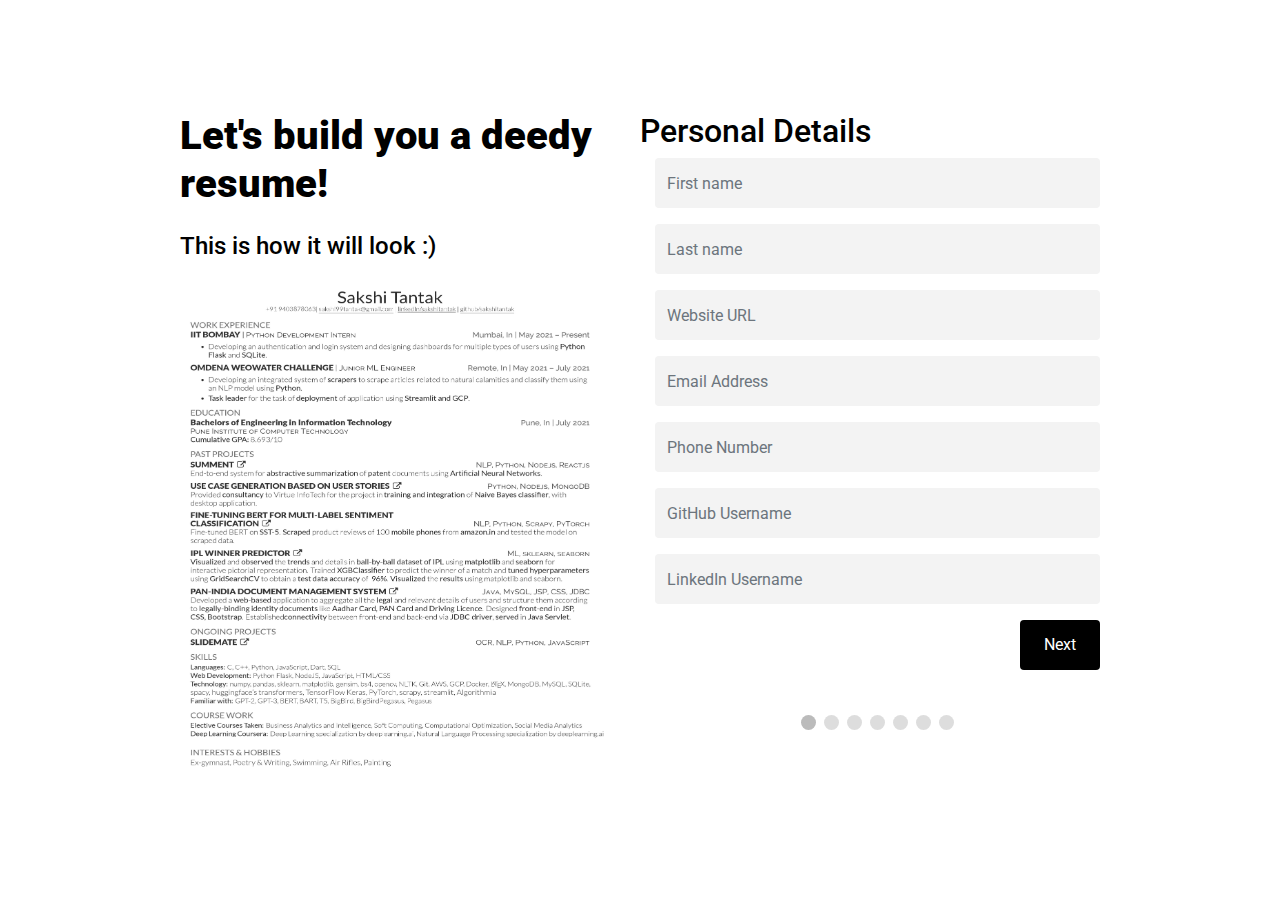
<file: templates/index.html>
<!doctype html>
<html lang="en">
  <head>
    <!-- Required meta tags -->
    <meta charset="utf-8">
    <meta name="viewport" content="width=device-width, initial-scale=1, shrink-to-fit=no">
    <link href="https://fonts.googleapis.com/css?family=Roboto:400,700,900&display=swap" rel="stylesheet">

    <link rel="stylesheet" href="../static/fonts/icomoon/style.css">


    <!-- Bootstrap CSS -->
    <link rel="stylesheet" href="../static/css/bootstrap.min.css">
    
    <!-- Style -->
    <link rel="stylesheet" href="../static/css/style.css">

    <title>Contact Form #6</title>
  </head>
  <body>
  

  <div class="content">
    
    <div class="container">
      <div class="row justify-content-center">
        <div class="col-md-10">
          

          <div class="row justify-content-center">
            <div class="col-md-6">
              
              <h3 class="heading mb-4">Let's build you a deedy resume!</h3>
              <h4>This is how it will look :)</h4>
              <!-- <p img src="../static/images/undraw-contact.svg" style="float: left; padding:5px" alt="Image" class="img-fluid" width="10%" height="10%">Here's what you'll make ;)</p> -->
              <div class="row">
                <div class="column">
                  <img src="../static/images/0001.jpg" style="float: left; padding:5px;" width="450px" height="525px">
                </div>
              </div>

            </div>
            <div class="col-md-6">
              
              <form class="mb-5" action="/build" method="post" id="contactForm" name="contactForm">
                <div class="row tab">
                  <h2>Personal Details</h2>
                  <div class="col-md-12 form-group">
                    <input type="text" class="form-control" name="fname" id="fname" placeholder="First name">
                  </div>

                  <div class="col-md-12 form-group">
                    <input type="text" class="form-control" name="lname" id="lname" placeholder="Last name">
                  </div>

                  <div class="col-md-12 form-group">
                    <input type="text" class="form-control" name="website" id="website" placeholder="Website URL">
                  </div>

                  <div class="col-md-12 form-group">
                    <input type="text" class="form-control" name="email" id="email" placeholder="Email Address">
                  </div>

                  <div class="col-md-12 form-group">
                    <input type="number" class="form-control" name="phone" id="phone" placeholder="Phone Number">
                  </div>

                  <div class="col-md-12 form-group">
                    <input type="text" class="form-control" name="github" id="github" placeholder="GitHub Username">
                  </div>

                  <div class="col-md-12 form-group">
                    <input type="text" class="form-control" name="linkedin" id="linkedin" placeholder="LinkedIn Username">
                  </div>
                </div>

                <div class="row tab">
                  <h2>Work Experience</h2>
                  <div class="col-md-12 form-group">
                    <input type="text" class="form-control" name="company_name" id="company_name" placeholder="Company">
                  </div>

                  <div class="col-md-12 form-group">
                    <input type="text" class="form-control" name="role" id="role" placeholder="Role">
                  </div>

                  <div class="col-md-12 form-group">
                    <input type="text" class="form-control" name="exp_city" id="exp_city" placeholder="City">
                  </div>

                  <div class="col-md-12 form-group">
                    <input type="text" class="form-control" name="exp_country" id="exp_country" placeholder="Country">
                  </div>

                  <div class="col-md-12 form-group">
                    <select class="form-control" name="exp_start_month" id="exp_start_month" placeholder="Start Month">
                      <option class="form-control" selected>January</option>
                      <option class="form-control">February</option>
                      <option class="form-control">March</option>
                      <option class="form-control">April</option>
                      <option class="form-control">May</option>
                      <option class="form-control">June</option>
                      <option class="form-control">July</option>
                      <option class="form-control">August</option>
                      <option class="form-control">September</option>
                      <option class="form-control">October</option>
                      <option class="form-control">November</option>
                      <option class="form-control">December</option>
                  </div>

                  <br>
                  <br>

                  <div class="col-md-12 form-group">
                    <input type="number" class="form-control" name="exp_start_year" id="exp_start_year" placeholder="Start Year">
                  </div>

                  <div class="col-md-12 form-group">
                    <select class="form-control" name="exp_end_month" id="exp_end_month" placeholder="End Month">
                      <option class="form-control" selected>Present</option>
                      <option class="form-control">January</option>
                      <option class="form-control">February</option>
                      <option class="form-control">March</option>
                      <option class="form-control">April</option>
                      <option class="form-control">May</option>
                      <option class="form-control">June</option>
                      <option class="form-control">July</option>
                      <option class="form-control">August</option>
                      <option class="form-control">September</option>
                      <option class="form-control">October</option>
                      <option class="form-control">November</option>
                      <option class="form-control">December</option>
                  </div>

                  <br>
                  <br>

                  <div class="col-md-12 form-group">
                    <input type="number" class="form-control" name="exp_end_year" id="exp_end_year" placeholder="End Year">
                  </div>

                  <div class="col-md-12 form-group">
                    <textarea class="form-control" name="description" id="description" cols="30" rows="7" placeholder="Describe your work"></textarea>
                  </div>
                </div>

                <div class="row tab">
                  <h2>Education</h2>

                  <div class="col-md-12 form-group">
                    <input type="text" class="form-control" name="degree" id="degree" placeholder="Title of Degree Awarded">
                  </div>

                  <div class="col-md-12 form-group">
                    <input type="text" class="form-control" name="specialization" id="specialization" placeholder="Specialization">
                  </div>

                  <div class="col-md-12 form-group">
                    <input type="text" class="form-control" name="university" id="university" placeholder="University">
                  </div>

                  <div class="col-md-12 form-group">
                    <input type="number" class="form-control" name="gpa" id="gpa" placeholder="Average GPA">
                  </div>

                  <div class="col-md-12 form-group">
                    <input type="text" class="form-control" name="grad_city" id="grad_city" placeholder="City">
                  </div>

                  <div class="col-md-12 form-group">
                    <input type="text" class="form-control" name="grad_country" id="grad_country" placeholder="Country">
                  </div>

                  <div class="col-md-12 form-group">
                    <select class="form-control" name="grad_month" id="grad_month" placeholder="Month">
                      <option class="form-control" selected>January</option>
                      <option class="form-control">February</option>
                      <option class="form-control">March</option>
                      <option class="form-control">April</option>
                      <option class="form-control">May</option>
                      <option class="form-control">June</option>
                      <option class="form-control">July</option>
                      <option class="form-control">August</option>
                      <option class="form-control">September</option>
                      <option class="form-control">October</option>
                      <option class="form-control">November</option>
                      <option class="form-control">December</option>
                  </div>

                  <div class="col-md-12 form-group">
                    <input type="number" class="form-control" name="grad_year" id="grad_year" placeholder="Year">
                  </div>
                </div>

                <div class="row tab">
                  <h2>Projects</h2>
                  <div class="col-md-12 form-group">
                    <input type="text" class="form-control" name="project_name" id="project_name" placeholder="Name of the Project">
                  </div>

                  <div class="col-md-12 form-group">
                    <input type="text" class="form-control" name="project_link" id="project_link" placeholder="Link to project">
                  </div>

                  <div class="col-md-12 form-group">
                    <input type="text" class="form-control" name="stack_description" id="stack_description" placeholder="Technologies used">
                  </div>

                  <div class="col-md-12 form-group">
                    <textarea class="form-control" name="project_summary" id="project_summary" cols="30" rows="7" placeholder="Describe your project"></textarea>
                  </div>
                </div>

                <div class="row tab">
                  <h2>Technical Skills</h2>

                  <div class="col-md-12 form-group">
                    <textarea class="form-control" name="languages" id="languages" cols="30" rows="7" placeholder="Languages"></textarea>
                  </div>

                  <div class="col-md-12 form-group">
                    <textarea class="form-control" name="technologies" id="technologies" cols="30" rows="7" placeholder="Technologies"></textarea>
                  </div>
                </div>

                <div class="row tab">
                  <h2>Course Work</h2>

                  <div class="col-md-12 form-group">
                    <textarea class="form-control" name="courses" id="courses" cols="30" rows="7" placeholder="Courses"></textarea>
                  </div>
                </div>

                <div class="row tab">
                  <h2>Interests & Hobbies</h2>

                  <div class="col-md-12 form-group">
                    <textarea class="form-control" name="interests" id="interests" cols="30" rows="7" placeholder="Interests"></textarea>
                  </div>
                </div>

                <div style="overflow:auto;">
                  <div style="float:right;">
                    <button type="button" class="btn btn-primary rounded-0 py-2 px-4" id="prevBtn" onclick="nextPrev(-1)">Previous</button>
                    <button type="button" class="btn btn-primary rounded-0 py-2 px-4" id="nextBtn" onclick="nextPrev(1)">Next</button>
                    <!-- <input type="submit" class="btn btn-primary rounded-0 py-2 px-4" id="submitBtn" value="Build" hidden> -->
                  </div>
                </div>

                <div style="text-align:center;margin-top:40px;">
                  <span class="step"></span>
                  <span class="step"></span>
                  <span class="step"></span>
                  <span class="step"></span>
                  <span class="step"></span>
                  <span class="step"></span>
                  <span class="step"></span>
                </div>

                <!-- <div class="row">
                  <div class="col-12">
                    <input type="submit" value="Build" class="btn btn-primary rounded-0 py-2 px-4">
                  <span class="submitting"></span>
                  </div>
                </div>
              </form> -->

              <div id="form-message-warning mt-4"></div> 
              <div id="form-message-success">
                Your message was sent, thank you!
              </div>
            </div>
          </div>
        </div>
      </div>
    </div>

  </div>
    
    

    <script src="../static/js/jquery-3.3.1.min.js"></script>
    <script src="../static/js/popper.min.js"></script>
    <script src="../static/js/bootstrap.min.js"></script>
    <script src="../static/js/jquery.validate.min.js"></script>
    <script src="../static/js/main.js"></script>

  </body>
</html>
</file>
<file: static/fonts/icomoon/style.css>
@font-face {
  font-family: 'icomoon';
  src:  url('fonts/icomoon.eot?10si43');
  src:  url('fonts/icomoon.eot?10si43#iefix') format('embedded-opentype'),
    url('fonts/icomoon.ttf?10si43') format('truetype'),
    url('fonts/icomoon.woff?10si43') format('woff'),
    url('fonts/icomoon.svg?10si43#icomoon') format('svg');
  font-weight: normal;
  font-style: normal;
}

[class^="icon-"], [class*=" icon-"] {
  /* use !important to prevent issues with browser extensions that change fonts */
  font-family: 'icomoon' !important;
  speak: none;
  font-style: normal;
  font-weight: normal;
  font-variant: normal;
  text-transform: none;
  line-height: 1;

  /* Better Font Rendering =========== */
  -webkit-font-smoothing: antialiased;
  -moz-osx-font-smoothing: grayscale;
}

.icon-asterisk:before {
  content: "\f069";
}
.icon-plus:before {
  content: "\f067";
}
.icon-question:before {
  content: "\f128";
}
.icon-minus:before {
  content: "\f068";
}
.icon-glass:before {
  content: "\f000";
}
.icon-music:before {
  content: "\f001";
}
.icon-search:before {
  content: "\f002";
}
.icon-envelope-o:before {
  content: "\f003";
}
.icon-heart:before {
  content: "\f004";
}
.icon-star:before {
  content: "\f005";
}
.icon-star-o:before {
  content: "\f006";
}
.icon-user:before {
  content: "\f007";
}
.icon-film:before {
  content: "\f008";
}
.icon-th-large:before {
  content: "\f009";
}
.icon-th:before {
  content: "\f00a";
}
.icon-th-list:before {
  content: "\f00b";
}
.icon-check:before {
  content: "\f00c";
}
.icon-close:before {
  content: "\f00d";
}
.icon-remove:before {
  content: "\f00d";
}
.icon-times:before {
  content: "\f00d";
}
.icon-search-plus:before {
  content: "\f00e";
}
.icon-search-minus:before {
  content: "\f010";
}
.icon-power-off:before {
  content: "\f011";
}
.icon-signal:before {
  content: "\f012";
}
.icon-cog:before {
  content: "\f013";
}
.icon-gear:before {
  content: "\f013";
}
.icon-trash-o:before {
  content: "\f014";
}
.icon-home:before {
  content: "\f015";
}
.icon-file-o:before {
  content: "\f016";
}
.icon-clock-o:before {
  content: "\f017";
}
.icon-road:before {
  content: "\f018";
}
.icon-download:before {
  content: "\f019";
}
.icon-arrow-circle-o-down:before {
  content: "\f01a";
}
.icon-arrow-circle-o-up:before {
  content: "\f01b";
}
.icon-inbox:before {
  content: "\f01c";
}
.icon-play-circle-o:before {
  content: "\f01d";
}
.icon-repeat:before {
  content: "\f01e";
}
.icon-rotate-right:before {
  content: "\f01e";
}
.icon-refresh:before {
  content: "\f021";
}
.icon-list-alt:before {
  content: "\f022";
}
.icon-lock:before {
  content: "\f023";
}
.icon-flag:before {
  content: "\f024";
}
.icon-headphones:before {
  content: "\f025";
}
.icon-volume-off:before {
  content: "\f026";
}
.icon-volume-down:before {
  content: "\f027";
}
.icon-volume-up:before {
  content: "\f028";
}
.icon-qrcode:before {
  content: "\f029";
}
.icon-barcode:before {
  content: "\f02a";
}
.icon-tag:before {
  content: "\f02b";
}
.icon-tags:before {
  content: "\f02c";
}
.icon-book:before {
  content: "\f02d";
}
.icon-bookmark:before {
  content: "\f02e";
}
.icon-print:before {
  content: "\f02f";
}
.icon-camera:before {
  content: "\f030";
}
.icon-font:before {
  content: "\f031";
}
.icon-bold:before {
  content: "\f032";
}
.icon-italic:before {
  content: "\f033";
}
.icon-text-height:before {
  content: "\f034";
}
.icon-text-width:before {
  content: "\f035";
}
.icon-align-left:before {
  content: "\f036";
}
.icon-align-center:before {
  content: "\f037";
}
.icon-align-right:before {
  content: "\f038";
}
.icon-align-justify:before {
  content: "\f039";
}
.icon-list:before {
  content: "\f03a";
}
.icon-dedent:before {
  content: "\f03b";
}
.icon-outdent:before {
  content: "\f03b";
}
.icon-indent:before {
  content: "\f03c";
}
.icon-video-camera:before {
  content: "\f03d";
}
.icon-image:before {
  content: "\f03e";
}
.icon-photo:before {
  content: "\f03e";
}
.icon-picture-o:before {
  content: "\f03e";
}
.icon-pencil:before {
  content: "\f040";
}
.icon-map-marker:before {
  content: "\f041";
}
.icon-adjust:before {
  content: "\f042";
}
.icon-tint:before {
  content: "\f043";
}
.icon-edit:before {
  content: "\f044";
}
.icon-pencil-square-o:before {
  content: "\f044";
}
.icon-share-square-o:before {
  content: "\f045";
}
.icon-check-square-o:before {
  content: "\f046";
}
.icon-arrows:before {
  content: "\f047";
}
.icon-step-backward:before {
  content: "\f048";
}
.icon-fast-backward:before {
  content: "\f049";
}
.icon-backward:before {
  content: "\f04a";
}
.icon-play:before {
  content: "\f04b";
}
.icon-pause:before {
  content: "\f04c";
}
.icon-stop:before {
  content: "\f04d";
}
.icon-forward:before {
  content: "\f04e";
}
.icon-fast-forward:before {
  content: "\f050";
}
.icon-step-forward:before {
  content: "\f051";
}
.icon-eject:before {
  content: "\f052";
}
.icon-chevron-left:before {
  content: "\f053";
}
.icon-chevron-right:before {
  content: "\f054";
}
.icon-plus-circle:before {
  content: "\f055";
}
.icon-minus-circle:before {
  content: "\f056";
}
.icon-times-circle:before {
  content: "\f057";
}
.icon-check-circle:before {
  content: "\f058";
}
.icon-question-circle:before {
  content: "\f059";
}
.icon-info-circle:before {
  content: "\f05a";
}
.icon-crosshairs:before {
  content: "\f05b";
}
.icon-times-circle-o:before {
  content: "\f05c";
}
.icon-check-circle-o:before {
  content: "\f05d";
}
.icon-ban:before {
  content: "\f05e";
}
.icon-arrow-left:before {
  content: "\f060";
}
.icon-arrow-right:before {
  content: "\f061";
}
.icon-arrow-up:before {
  content: "\f062";
}
.icon-arrow-down:before {
  content: "\f063";
}
.icon-mail-forward:before {
  content: "\f064";
}
.icon-share:before {
  content: "\f064";
}
.icon-expand:before {
  content: "\f065";
}
.icon-compress:before {
  content: "\f066";
}
.icon-exclamation-circle:before {
  content: "\f06a";
}
.icon-gift:before {
  content: "\f06b";
}
.icon-leaf:before {
  content: "\f06c";
}
.icon-fire:before {
  content: "\f06d";
}
.icon-eye:before {
  content: "\f06e";
}
.icon-eye-slash:before {
  content: "\f070";
}
.icon-exclamation-triangle:before {
  content: "\f071";
}
.icon-warning:before {
  content: "\f071";
}
.icon-plane:before {
  content: "\f072";
}
.icon-calendar:before {
  content: "\f073";
}
.icon-random:before {
  content: "\f074";
}
.icon-comment:before {
  content: "\f075";
}
.icon-magnet:before {
  content: "\f076";
}
.icon-chevron-up:before {
  content: "\f077";
}
.icon-chevron-down:before {
  content: "\f078";
}
.icon-retweet:before {
  content: "\f079";
}
.icon-shopping-cart:before {
  content: "\f07a";
}
.icon-folder:before {
  content: "\f07b";
}
.icon-folder-open:before {
  content: "\f07c";
}
.icon-arrows-v:before {
  content: "\f07d";
}
.icon-arrows-h:before {
  content: "\f07e";
}
.icon-bar-chart:before {
  content: "\f080";
}
.icon-bar-chart-o:before {
  content: "\f080";
}
.icon-twitter-square:before {
  content: "\f081";
}
.icon-facebook-square:before {
  content: "\f082";
}
.icon-camera-retro:before {
  content: "\f083";
}
.icon-key:before {
  content: "\f084";
}
.icon-cogs:before {
  content: "\f085";
}
.icon-gears:before {
  content: "\f085";
}
.icon-comments:before {
  content: "\f086";
}
.icon-thumbs-o-up:before {
  content: "\f087";
}
.icon-thumbs-o-down:before {
  content: "\f088";
}
.icon-star-half:before {
  content: "\f089";
}
.icon-heart-o:before {
  content: "\f08a";
}
.icon-sign-out:before {
  content: "\f08b";
}
.icon-linkedin-square:before {
  content: "\f08c";
}
.icon-thumb-tack:before {
  content: "\f08d";
}
.icon-external-link:before {
  content: "\f08e";
}
.icon-sign-in:before {
  content: "\f090";
}
.icon-trophy:before {
  content: "\f091";
}
.icon-github-square:before {
  content: "\f092";
}
.icon-upload:before {
  content: "\f093";
}
.icon-lemon-o:before {
  content: "\f094";
}
.icon-phone:before {
  content: "\f095";
}
.icon-square-o:before {
  content: "\f096";
}
.icon-bookmark-o:before {
  content: "\f097";
}
.icon-phone-square:before {
  content: "\f098";
}
.icon-twitter:before {
  content: "\f099";
}
.icon-facebook:before {
  content: "\f09a";
}
.icon-facebook-f:before {
  content: "\f09a";
}
.icon-github:before {
  content: "\f09b";
}
.icon-unlock:before {
  content: "\f09c";
}
.icon-credit-card:before {
  content: "\f09d";
}
.icon-feed:before {
  content: "\f09e";
}
.icon-rss:before {
  content: "\f09e";
}
.icon-hdd-o:before {
  content: "\f0a0";
}
.icon-bullhorn:before {
  content: "\f0a1";
}
.icon-bell-o:before {
  content: "\f0a2";
}
.icon-certificate:before {
  content: "\f0a3";
}
.icon-hand-o-right:before {
  content: "\f0a4";
}
.icon-hand-o-left:before {
  content: "\f0a5";
}
.icon-hand-o-up:before {
  content: "\f0a6";
}
.icon-hand-o-down:before {
  content: "\f0a7";
}
.icon-arrow-circle-left:before {
  content: "\f0a8";
}
.icon-arrow-circle-right:before {
  content: "\f0a9";
}
.icon-arrow-circle-up:before {
  content: "\f0aa";
}
.icon-arrow-circle-down:before {
  content: "\f0ab";
}
.icon-globe:before {
  content: "\f0ac";
}
.icon-wrench:before {
  content: "\f0ad";
}
.icon-tasks:before {
  content: "\f0ae";
}
.icon-filter:before {
  content: "\f0b0";
}
.icon-briefcase:before {
  content: "\f0b1";
}
.icon-arrows-alt:before {
  content: "\f0b2";
}
.icon-group:before {
  content: "\f0c0";
}
.icon-users:before {
  content: "\f0c0";
}
.icon-chain:before {
  content: "\f0c1";
}
.icon-link:before {
  content: "\f0c1";
}
.icon-cloud:before {
  content: "\f0c2";
}
.icon-flask:before {
  content: "\f0c3";
}
.icon-cut:before {
  content: "\f0c4";
}
.icon-scissors:before {
  content: "\f0c4";
}
.icon-copy:before {
  content: "\f0c5";
}
.icon-files-o:before {
  content: "\f0c5";
}
.icon-paperclip:before {
  content: "\f0c6";
}
.icon-floppy-o:before {
  content: "\f0c7";
}
.icon-save:before {
  content: "\f0c7";
}
.icon-square:before {
  content: "\f0c8";
}
.icon-bars:before {
  content: "\f0c9";
}
.icon-navicon:before {
  content: "\f0c9";
}
.icon-reorder:before {
  content: "\f0c9";
}
.icon-list-ul:before {
  content: "\f0ca";
}
.icon-list-ol:before {
  content: "\f0cb";
}
.icon-strikethrough:before {
  content: "\f0cc";
}
.icon-underline:before {
  content: "\f0cd";
}
.icon-table:before {
  content: "\f0ce";
}
.icon-magic:before {
  content: "\f0d0";
}
.icon-truck:before {
  content: "\f0d1";
}
.icon-pinterest:before {
  content: "\f0d2";
}
.icon-pinterest-square:before {
  content: "\f0d3";
}
.icon-google-plus-square:before {
  content: "\f0d4";
}
.icon-google-plus:before {
  content: "\f0d5";
}
.icon-money:before {
  content: "\f0d6";
}
.icon-caret-down:before {
  content: "\f0d7";
}
.icon-caret-up:before {
  content: "\f0d8";
}
.icon-caret-left:before {
  content: "\f0d9";
}
.icon-caret-right:before {
  content: "\f0da";
}
.icon-columns:before {
  content: "\f0db";
}
.icon-sort:before {
  content: "\f0dc";
}
.icon-unsorted:before {
  content: "\f0dc";
}
.icon-sort-desc:before {
  content: "\f0dd";
}
.icon-sort-down:before {
  content: "\f0dd";
}
.icon-sort-asc:before {
  content: "\f0de";
}
.icon-sort-up:before {
  content: "\f0de";
}
.icon-envelope:before {
  content: "\f0e0";
}
.icon-linkedin:before {
  content: "\f0e1";
}
.icon-rotate-left:before {
  content: "\f0e2";
}
.icon-undo:before {
  content: "\f0e2";
}
.icon-gavel:before {
  content: "\f0e3";
}
.icon-legal:before {
  content: "\f0e3";
}
.icon-dashboard:before {
  content: "\f0e4";
}
.icon-tachometer:before {
  content: "\f0e4";
}
.icon-comment-o:before {
  content: "\f0e5";
}
.icon-comments-o:before {
  content: "\f0e6";
}
.icon-bolt:before {
  content: "\f0e7";
}
.icon-flash:before {
  content: "\f0e7";
}
.icon-sitemap:before {
  content: "\f0e8";
}
.icon-umbrella:before {
  content: "\f0e9";
}
.icon-clipboard:before {
  content: "\f0ea";
}
.icon-paste:before {
  content: "\f0ea";
}
.icon-lightbulb-o:before {
  content: "\f0eb";
}
.icon-exchange:before {
  content: "\f0ec";
}
.icon-cloud-download:before {
  content: "\f0ed";
}
.icon-cloud-upload:before {
  content: "\f0ee";
}
.icon-user-md:before {
  content: "\f0f0";
}
.icon-stethoscope:before {
  content: "\f0f1";
}
.icon-suitcase:before {
  content: "\f0f2";
}
.icon-bell:before {
  content: "\f0f3";
}
.icon-coffee:before {
  content: "\f0f4";
}
.icon-cutlery:before {
  content: "\f0f5";
}
.icon-file-text-o:before {
  content: "\f0f6";
}
.icon-building-o:before {
  content: "\f0f7";
}
.icon-hospital-o:before {
  content: "\f0f8";
}
.icon-ambulance:before {
  content: "\f0f9";
}
.icon-medkit:before {
  content: "\f0fa";
}
.icon-fighter-jet:before {
  content: "\f0fb";
}
.icon-beer:before {
  content: "\f0fc";
}
.icon-h-square:before {
  content: "\f0fd";
}
.icon-plus-square:before {
  content: "\f0fe";
}
.icon-angle-double-left:before {
  content: "\f100";
}
.icon-angle-double-right:before {
  content: "\f101";
}
.icon-angle-double-up:before {
  content: "\f102";
}
.icon-angle-double-down:before {
  content: "\f103";
}
.icon-angle-left:before {
  content: "\f104";
}
.icon-angle-right:before {
  content: "\f105";
}
.icon-angle-up:before {
  content: "\f106";
}
.icon-angle-down:before {
  content: "\f107";
}
.icon-desktop:before {
  content: "\f108";
}
.icon-laptop:before {
  content: "\f109";
}
.icon-tablet:before {
  content: "\f10a";
}
.icon-mobile:before {
  content: "\f10b";
}
.icon-mobile-phone:before {
  content: "\f10b";
}
.icon-circle-o:before {
  content: "\f10c";
}
.icon-quote-left:before {
  content: "\f10d";
}
.icon-quote-right:before {
  content: "\f10e";
}
.icon-spinner:before {
  content: "\f110";
}
.icon-circle:before {
  content: "\f111";
}
.icon-mail-reply:before {
  content: "\f112";
}
.icon-reply:before {
  content: "\f112";
}
.icon-github-alt:before {
  content: "\f113";
}
.icon-folder-o:before {
  content: "\f114";
}
.icon-folder-open-o:before {
  content: "\f115";
}
.icon-smile-o:before {
  content: "\f118";
}
.icon-frown-o:before {
  content: "\f119";
}
.icon-meh-o:before {
  content: "\f11a";
}
.icon-gamepad:before {
  content: "\f11b";
}
.icon-keyboard-o:before {
  content: "\f11c";
}
.icon-flag-o:before {
  content: "\f11d";
}
.icon-flag-checkered:before {
  content: "\f11e";
}
.icon-terminal:before {
  content: "\f120";
}
.icon-code:before {
  content: "\f121";
}
.icon-mail-reply-all:before {
  content: "\f122";
}
.icon-reply-all:before {
  content: "\f122";
}
.icon-star-half-empty:before {
  content: "\f123";
}
.icon-star-half-full:before {
  content: "\f123";
}
.icon-star-half-o:before {
  content: "\f123";
}
.icon-location-arrow:before {
  content: "\f124";
}
.icon-crop:before {
  content: "\f125";
}
.icon-code-fork:before {
  content: "\f126";
}
.icon-chain-broken:before {
  content: "\f127";
}
.icon-unlink:before {
  content: "\f127";
}
.icon-info:before {
  content: "\f129";
}
.icon-exclamation:before {
  content: "\f12a";
}
.icon-superscript:before {
  content: "\f12b";
}
.icon-subscript:before {
  content: "\f12c";
}
.icon-eraser:before {
  content: "\f12d";
}
.icon-puzzle-piece:before {
  content: "\f12e";
}
.icon-microphone:before {
  content: "\f130";
}
.icon-microphone-slash:before {
  content: "\f131";
}
.icon-shield:before {
  content: "\f132";
}
.icon-calendar-o:before {
  content: "\f133";
}
.icon-fire-extinguisher:before {
  content: "\f134";
}
.icon-rocket:before {
  content: "\f135";
}
.icon-maxcdn:before {
  content: "\f136";
}
.icon-chevron-circle-left:before {
  content: "\f137";
}
.icon-chevron-circle-right:before {
  content: "\f138";
}
.icon-chevron-circle-up:before {
  content: "\f139";
}
.icon-chevron-circle-down:before {
  content: "\f13a";
}
.icon-html5:before {
  content: "\f13b";
}
.icon-css3:before {
  content: "\f13c";
}
.icon-anchor:before {
  content: "\f13d";
}
.icon-unlock-alt:before {
  content: "\f13e";
}
.icon-bullseye:before {
  content: "\f140";
}
.icon-ellipsis-h:before {
  content: "\f141";
}
.icon-ellipsis-v:before {
  content: "\f142";
}
.icon-rss-square:before {
  content: "\f143";
}
.icon-play-circle:before {
  content: "\f144";
}
.icon-ticket:before {
  content: "\f145";
}
.icon-minus-square:before {
  content: "\f146";
}
.icon-minus-square-o:before {
  content: "\f147";
}
.icon-level-up:before {
  content: "\f148";
}
.icon-level-down:before {
  content: "\f149";
}
.icon-check-square:before {
  content: "\f14a";
}
.icon-pencil-square:before {
  content: "\f14b";
}
.icon-external-link-square:before {
  content: "\f14c";
}
.icon-share-square:before {
  content: "\f14d";
}
.icon-compass:before {
  content: "\f14e";
}
.icon-caret-square-o-down:before {
  content: "\f150";
}
.icon-toggle-down:before {
  content: "\f150";
}
.icon-caret-square-o-up:before {
  content: "\f151";
}
.icon-toggle-up:before {
  content: "\f151";
}
.icon-caret-square-o-right:before {
  content: "\f152";
}
.icon-toggle-right:before {
  content: "\f152";
}
.icon-eur:before {
  content: "\f153";
}
.icon-euro:before {
  content: "\f153";
}
.icon-gbp:before {
  content: "\f154";
}
.icon-dollar:before {
  content: "\f155";
}
.icon-usd:before {
  content: "\f155";
}
.icon-inr:before {
  content: "\f156";
}
.icon-rupee:before {
  content: "\f156";
}
.icon-cny:before {
  content: "\f157";
}
.icon-jpy:before {
  content: "\f157";
}
.icon-rmb:before {
  content: "\f157";
}
.icon-yen:before {
  content: "\f157";
}
.icon-rouble:before {
  content: "\f158";
}
.icon-rub:before {
  content: "\f158";
}
.icon-ruble:before {
  content: "\f158";
}
.icon-krw:before {
  content: "\f159";
}
.icon-won:before {
  content: "\f159";
}
.icon-bitcoin:before {
  content: "\f15a";
}
.icon-btc:before {
  content: "\f15a";
}
.icon-file:before {
  content: "\f15b";
}
.icon-file-text:before {
  content: "\f15c";
}
.icon-sort-alpha-asc:before {
  content: "\f15d";
}
.icon-sort-alpha-desc:before {
  content: "\f15e";
}
.icon-sort-amount-asc:before {
  content: "\f160";
}
.icon-sort-amount-desc:before {
  content: "\f161";
}
.icon-sort-numeric-asc:before {
  content: "\f162";
}
.icon-sort-numeric-desc:before {
  content: "\f163";
}
.icon-thumbs-up:before {
  content: "\f164";
}
.icon-thumbs-down:before {
  content: "\f165";
}
.icon-youtube-square:before {
  content: "\f166";
}
.icon-youtube:before {
  content: "\f167";
}
.icon-xing:before {
  content: "\f168";
}
.icon-xing-square:before {
  content: "\f169";
}
.icon-youtube-play:before {
  content: "\f16a";
}
.icon-dropbox:before {
  content: "\f16b";
}
.icon-stack-overflow:before {
  content: "\f16c";
}
.icon-instagram:before {
  content: "\f16d";
}
.icon-flickr:before {
  content: "\f16e";
}
.icon-adn:before {
  content: "\f170";
}
.icon-bitbucket:before {
  content: "\f171";
}
.icon-bitbucket-square:before {
  content: "\f172";
}
.icon-tumblr:before {
  content: "\f173";
}
.icon-tumblr-square:before {
  content: "\f174";
}
.icon-long-arrow-down:before {
  content: "\f175";
}
.icon-long-arrow-up:before {
  content: "\f176";
}
.icon-long-arrow-left:before {
  content: "\f177";
}
.icon-long-arrow-right:before {
  content: "\f178";
}
.icon-apple:before {
  content: "\f179";
}
.icon-windows:before {
  content: "\f17a";
}
.icon-android:before {
  content: "\f17b";
}
.icon-linux:before {
  content: "\f17c";
}
.icon-dribbble:before {
  content: "\f17d";
}
.icon-skype:before {
  content: "\f17e";
}
.icon-foursquare:before {
  content: "\f180";
}
.icon-trello:before {
  content: "\f181";
}
.icon-female:before {
  content: "\f182";
}
.icon-male:before {
  content: "\f183";
}
.icon-gittip:before {
  content: "\f184";
}
.icon-gratipay:before {
  content: "\f184";
}
.icon-sun-o:before {
  content: "\f185";
}
.icon-moon-o:before {
  content: "\f186";
}
.icon-archive:before {
  content: "\f187";
}
.icon-bug:before {
  content: "\f188";
}
.icon-vk:before {
  content: "\f189";
}
.icon-weibo:before {
  content: "\f18a";
}
.icon-renren:before {
  content: "\f18b";
}
.icon-pagelines:before {
  content: "\f18c";
}
.icon-stack-exchange:before {
  content: "\f18d";
}
.icon-arrow-circle-o-right:before {
  content: "\f18e";
}
.icon-arrow-circle-o-left:before {
  content: "\f190";
}
.icon-caret-square-o-left:before {
  content: "\f191";
}
.icon-toggle-left:before {
  content: "\f191";
}
.icon-dot-circle-o:before {
  content: "\f192";
}
.icon-wheelchair:before {
  content: "\f193";
}
.icon-vimeo-square:before {
  content: "\f194";
}
.icon-try:before {
  content: "\f195";
}
.icon-turkish-lira:before {
  content: "\f195";
}
.icon-plus-square-o:before {
  content: "\f196";
}
.icon-space-shuttle:before {
  content: "\f197";
}
.icon-slack:before {
  content: "\f198";
}
.icon-envelope-square:before {
  content: "\f199";
}
.icon-wordpress:before {
  content: "\f19a";
}
.icon-openid:before {
  content: "\f19b";
}
.icon-bank:before {
  content: "\f19c";
}
.icon-institution:before {
  content: "\f19c";
}
.icon-university:before {
  content: "\f19c";
}
.icon-graduation-cap:before {
  content: "\f19d";
}
.icon-mortar-board:before {
  content: "\f19d";
}
.icon-yahoo:before {
  content: "\f19e";
}
.icon-google:before {
  content: "\f1a0";
}
.icon-reddit:before {
  content: "\f1a1";
}
.icon-reddit-square:before {
  content: "\f1a2";
}
.icon-stumbleupon-circle:before {
  content: "\f1a3";
}
.icon-stumbleupon:before {
  content: "\f1a4";
}
.icon-delicious:before {
  content: "\f1a5";
}
.icon-digg:before {
  content: "\f1a6";
}
.icon-pied-piper-pp:before {
  content: "\f1a7";
}
.icon-pied-piper-alt:before {
  content: "\f1a8";
}
.icon-drupal:before {
  content: "\f1a9";
}
.icon-joomla:before {
  content: "\f1aa";
}
.icon-language:before {
  content: "\f1ab";
}
.icon-fax:before {
  content: "\f1ac";
}
.icon-building:before {
  content: "\f1ad";
}
.icon-child:before {
  content: "\f1ae";
}
.icon-paw:before {
  content: "\f1b0";
}
.icon-spoon:before {
  content: "\f1b1";
}
.icon-cube:before {
  content: "\f1b2";
}
.icon-cubes:before {
  content: "\f1b3";
}
.icon-behance:before {
  content: "\f1b4";
}
.icon-behance-square:before {
  content: "\f1b5";
}
.icon-steam:before {
  content: "\f1b6";
}
.icon-steam-square:before {
  content: "\f1b7";
}
.icon-recycle:before {
  content: "\f1b8";
}
.icon-automobile:before {
  content: "\f1b9";
}
.icon-car:before {
  content: "\f1b9";
}
.icon-cab:before {
  content: "\f1ba";
}
.icon-taxi:before {
  content: "\f1ba";
}
.icon-tree:before {
  content: "\f1bb";
}
.icon-spotify:before {
  content: "\f1bc";
}
.icon-deviantart:before {
  content: "\f1bd";
}
.icon-soundcloud:before {
  content: "\f1be";
}
.icon-database:before {
  content: "\f1c0";
}
.icon-file-pdf-o:before {
  content: "\f1c1";
}
.icon-file-word-o:before {
  content: "\f1c2";
}
.icon-file-excel-o:before {
  content: "\f1c3";
}
.icon-file-powerpoint-o:before {
  content: "\f1c4";
}
.icon-file-image-o:before {
  content: "\f1c5";
}
.icon-file-photo-o:before {
  content: "\f1c5";
}
.icon-file-picture-o:before {
  content: "\f1c5";
}
.icon-file-archive-o:before {
  content: "\f1c6";
}
.icon-file-zip-o:before {
  content: "\f1c6";
}
.icon-file-audio-o:before {
  content: "\f1c7";
}
.icon-file-sound-o:before {
  content: "\f1c7";
}
.icon-file-movie-o:before {
  content: "\f1c8";
}
.icon-file-video-o:before {
  content: "\f1c8";
}
.icon-file-code-o:before {
  content: "\f1c9";
}
.icon-vine:before {
  content: "\f1ca";
}
.icon-codepen:before {
  content: "\f1cb";
}
.icon-jsfiddle:before {
  content: "\f1cc";
}
.icon-life-bouy:before {
  content: "\f1cd";
}
.icon-life-buoy:before {
  content: "\f1cd";
}
.icon-life-ring:before {
  content: "\f1cd";
}
.icon-life-saver:before {
  content: "\f1cd";
}
.icon-support:before {
  content: "\f1cd";
}
.icon-circle-o-notch:before {
  content: "\f1ce";
}
.icon-ra:before {
  content: "\f1d0";
}
.icon-rebel:before {
  content: "\f1d0";
}
.icon-resistance:before {
  content: "\f1d0";
}
.icon-empire:before {
  content: "\f1d1";
}
.icon-ge:before {
  content: "\f1d1";
}
.icon-git-square:before {
  content: "\f1d2";
}
.icon-git:before {
  content: "\f1d3";
}
.icon-hacker-news:before {
  content: "\f1d4";
}
.icon-y-combinator-square:before {
  content: "\f1d4";
}
.icon-yc-square:before {
  content: "\f1d4";
}
.icon-tencent-weibo:before {
  content: "\f1d5";
}
.icon-qq:before {
  content: "\f1d6";
}
.icon-wechat:before {
  content: "\f1d7";
}
.icon-weixin:before {
  content: "\f1d7";
}
.icon-paper-plane:before {
  content: "\f1d8";
}
.icon-send:before {
  content: "\f1d8";
}
.icon-paper-plane-o:before {
  content: "\f1d9";
}
.icon-send-o:before {
  content: "\f1d9";
}
.icon-history:before {
  content: "\f1da";
}
.icon-circle-thin:before {
  content: "\f1db";
}
.icon-header:before {
  content: "\f1dc";
}
.icon-paragraph:before {
  content: "\f1dd";
}
.icon-sliders:before {
  content: "\f1de";
}
.icon-share-alt:before {
  content: "\f1e0";
}
.icon-share-alt-square:before {
  content: "\f1e1";
}
.icon-bomb:before {
  content: "\f1e2";
}
.icon-futbol-o:before {
  content: "\f1e3";
}
.icon-soccer-ball-o:before {
  content: "\f1e3";
}
.icon-tty:before {
  content: "\f1e4";
}
.icon-binoculars:before {
  content: "\f1e5";
}
.icon-plug:before {
  content: "\f1e6";
}
.icon-slideshare:before {
  content: "\f1e7";
}
.icon-twitch:before {
  content: "\f1e8";
}
.icon-yelp:before {
  content: "\f1e9";
}
.icon-newspaper-o:before {
  content: "\f1ea";
}
.icon-wifi:before {
  content: "\f1eb";
}
.icon-calculator:before {
  content: "\f1ec";
}
.icon-paypal:before {
  content: "\f1ed";
}
.icon-google-wallet:before {
  content: "\f1ee";
}
.icon-cc-visa:before {
  content: "\f1f0";
}
.icon-cc-mastercard:before {
  content: "\f1f1";
}
.icon-cc-discover:before {
  content: "\f1f2";
}
.icon-cc-amex:before {
  content: "\f1f3";
}
.icon-cc-paypal:before {
  content: "\f1f4";
}
.icon-cc-stripe:before {
  content: "\f1f5";
}
.icon-bell-slash:before {
  content: "\f1f6";
}
.icon-bell-slash-o:before {
  content: "\f1f7";
}
.icon-trash:before {
  content: "\f1f8";
}
.icon-copyright:before {
  content: "\f1f9";
}
.icon-at:before {
  content: "\f1fa";
}
.icon-eyedropper:before {
  content: "\f1fb";
}
.icon-paint-brush:before {
  content: "\f1fc";
}
.icon-birthday-cake:before {
  content: "\f1fd";
}
.icon-area-chart:before {
  content: "\f1fe";
}
.icon-pie-chart:before {
  content: "\f200";
}
.icon-line-chart:before {
  content: "\f201";
}
.icon-lastfm:before {
  content: "\f202";
}
.icon-lastfm-square:before {
  content: "\f203";
}
.icon-toggle-off:before {
  content: "\f204";
}
.icon-toggle-on:before {
  content: "\f205";
}
.icon-bicycle:before {
  content: "\f206";
}
.icon-bus:before {
  content: "\f207";
}
.icon-ioxhost:before {
  content: "\f208";
}
.icon-angellist:before {
  content: "\f209";
}
.icon-cc:before {
  content: "\f20a";
}
.icon-ils:before {
  content: "\f20b";
}
.icon-shekel:before {
  content: "\f20b";
}
.icon-sheqel:before {
  content: "\f20b";
}
.icon-meanpath:before {
  content: "\f20c";
}
.icon-buysellads:before {
  content: "\f20d";
}
.icon-connectdevelop:before {
  content: "\f20e";
}
.icon-dashcube:before {
  content: "\f210";
}
.icon-forumbee:before {
  content: "\f211";
}
.icon-leanpub:before {
  content: "\f212";
}
.icon-sellsy:before {
  content: "\f213";
}
.icon-shirtsinbulk:before {
  content: "\f214";
}
.icon-simplybuilt:before {
  content: "\f215";
}
.icon-skyatlas:before {
  content: "\f216";
}
.icon-cart-plus:before {
  content: "\f217";
}
.icon-cart-arrow-down:before {
  content: "\f218";
}
.icon-diamond:before {
  content: "\f219";
}
.icon-ship:before {
  content: "\f21a";
}
.icon-user-secret:before {
  content: "\f21b";
}
.icon-motorcycle:before {
  content: "\f21c";
}
.icon-street-view:before {
  content: "\f21d";
}
.icon-heartbeat:before {
  content: "\f21e";
}
.icon-venus:before {
  content: "\f221";
}
.icon-mars:before {
  content: "\f222";
}
.icon-mercury:before {
  content: "\f223";
}
.icon-intersex:before {
  content: "\f224";
}
.icon-transgender:before {
  content: "\f224";
}
.icon-transgender-alt:before {
  content: "\f225";
}
.icon-venus-double:before {
  content: "\f226";
}
.icon-mars-double:before {
  content: "\f227";
}
.icon-venus-mars:before {
  content: "\f228";
}
.icon-mars-stroke:before {
  content: "\f229";
}
.icon-mars-stroke-v:before {
  content: "\f22a";
}
.icon-mars-stroke-h:before {
  content: "\f22b";
}
.icon-neuter:before {
  content: "\f22c";
}
.icon-genderless:before {
  content: "\f22d";
}
.icon-facebook-official:before {
  content: "\f230";
}
.icon-pinterest-p:before {
  content: "\f231";
}
.icon-whatsapp:before {
  content: "\f232";
}
.icon-server:before {
  content: "\f233";
}
.icon-user-plus:before {
  content: "\f234";
}
.icon-user-times:before {
  content: "\f235";
}
.icon-bed:before {
  content: "\f236";
}
.icon-hotel:before {
  content: "\f236";
}
.icon-viacoin:before {
  content: "\f237";
}
.icon-train:before {
  content: "\f238";
}
.icon-subway:before {
  content: "\f239";
}
.icon-medium:before {
  content: "\f23a";
}
.icon-y-combinator:before {
  content: "\f23b";
}
.icon-yc:before {
  content: "\f23b";
}
.icon-optin-monster:before {
  content: "\f23c";
}
.icon-opencart:before {
  content: "\f23d";
}
.icon-expeditedssl:before {
  content: "\f23e";
}
.icon-battery:before {
  content: "\f240";
}
.icon-battery-4:before {
  content: "\f240";
}
.icon-battery-full:before {
  content: "\f240";
}
.icon-battery-3:before {
  content: "\f241";
}
.icon-battery-three-quarters:before {
  content: "\f241";
}
.icon-battery-2:before {
  content: "\f242";
}
.icon-battery-half:before {
  content: "\f242";
}
.icon-battery-1:before {
  content: "\f243";
}
.icon-battery-quarter:before {
  content: "\f243";
}
.icon-battery-0:before {
  content: "\f244";
}
.icon-battery-empty:before {
  content: "\f244";
}
.icon-mouse-pointer:before {
  content: "\f245";
}
.icon-i-cursor:before {
  content: "\f246";
}
.icon-object-group:before {
  content: "\f247";
}
.icon-object-ungroup:before {
  content: "\f248";
}
.icon-sticky-note:before {
  content: "\f249";
}
.icon-sticky-note-o:before {
  content: "\f24a";
}
.icon-cc-jcb:before {
  content: "\f24b";
}
.icon-cc-diners-club:before {
  content: "\f24c";
}
.icon-clone:before {
  content: "\f24d";
}
.icon-balance-scale:before {
  content: "\f24e";
}
.icon-hourglass-o:before {
  content: "\f250";
}
.icon-hourglass-1:before {
  content: "\f251";
}
.icon-hourglass-start:before {
  content: "\f251";
}
.icon-hourglass-2:before {
  content: "\f252";
}
.icon-hourglass-half:before {
  content: "\f252";
}
.icon-hourglass-3:before {
  content: "\f253";
}
.icon-hourglass-end:before {
  content: "\f253";
}
.icon-hourglass:before {
  content: "\f254";
}
.icon-hand-grab-o:before {
  content: "\f255";
}
.icon-hand-rock-o:before {
  content: "\f255";
}
.icon-hand-paper-o:before {
  content: "\f256";
}
.icon-hand-stop-o:before {
  content: "\f256";
}
.icon-hand-scissors-o:before {
  content: "\f257";
}
.icon-hand-lizard-o:before {
  content: "\f258";
}
.icon-hand-spock-o:before {
  content: "\f259";
}
.icon-hand-pointer-o:before {
  content: "\f25a";
}
.icon-hand-peace-o:before {
  content: "\f25b";
}
.icon-trademark:before {
  content: "\f25c";
}
.icon-registered:before {
  content: "\f25d";
}
.icon-creative-commons:before {
  content: "\f25e";
}
.icon-gg:before {
  content: "\f260";
}
.icon-gg-circle:before {
  content: "\f261";
}
.icon-tripadvisor:before {
  content: "\f262";
}
.icon-odnoklassniki:before {
  content: "\f263";
}
.icon-odnoklassniki-square:before {
  content: "\f264";
}
.icon-get-pocket:before {
  content: "\f265";
}
.icon-wikipedia-w:before {
  content: "\f266";
}
.icon-safari:before {
  content: "\f267";
}
.icon-chrome:before {
  content: "\f268";
}
.icon-firefox:before {
  content: "\f269";
}
.icon-opera:before {
  content: "\f26a";
}
.icon-internet-explorer:before {
  content: "\f26b";
}
.icon-television:before {
  content: "\f26c";
}
.icon-tv:before {
  content: "\f26c";
}
.icon-contao:before {
  content: "\f26d";
}
.icon-500px:before {
  content: "\f26e";
}
.icon-amazon:before {
  content: "\f270";
}
.icon-calendar-plus-o:before {
  content: "\f271";
}
.icon-calendar-minus-o:before {
  content: "\f272";
}
.icon-calendar-times-o:before {
  content: "\f273";
}
.icon-calendar-check-o:before {
  content: "\f274";
}
.icon-industry:before {
  content: "\f275";
}
.icon-map-pin:before {
  content: "\f276";
}
.icon-map-signs:before {
  content: "\f277";
}
.icon-map-o:before {
  content: "\f278";
}
.icon-map:before {
  content: "\f279";
}
.icon-commenting:before {
  content: "\f27a";
}
.icon-commenting-o:before {
  content: "\f27b";
}
.icon-houzz:before {
  content: "\f27c";
}
.icon-vimeo:before {
  content: "\f27d";
}
.icon-black-tie:before {
  content: "\f27e";
}
.icon-fonticons:before {
  content: "\f280";
}
.icon-reddit-alien:before {
  content: "\f281";
}
.icon-edge:before {
  content: "\f282";
}
.icon-credit-card-alt:before {
  content: "\f283";
}
.icon-codiepie:before {
  content: "\f284";
}
.icon-modx:before {
  content: "\f285";
}
.icon-fort-awesome:before {
  content: "\f286";
}
.icon-usb:before {
  content: "\f287";
}
.icon-product-hunt:before {
  content: "\f288";
}
.icon-mixcloud:before {
  content: "\f289";
}
.icon-scribd:before {
  content: "\f28a";
}
.icon-pause-circle:before {
  content: "\f28b";
}
.icon-pause-circle-o:before {
  content: "\f28c";
}
.icon-stop-circle:before {
  content: "\f28d";
}
.icon-stop-circle-o:before {
  content: "\f28e";
}
.icon-shopping-bag:before {
  content: "\f290";
}
.icon-shopping-basket:before {
  content: "\f291";
}
.icon-hashtag:before {
  content: "\f292";
}
.icon-bluetooth:before {
  content: "\f293";
}
.icon-bluetooth-b:before {
  content: "\f294";
}
.icon-percent:before {
  content: "\f295";
}
.icon-gitlab:before {
  content: "\f296";
}
.icon-wpbeginner:before {
  content: "\f297";
}
.icon-wpforms:before {
  content: "\f298";
}
.icon-envira:before {
  content: "\f299";
}
.icon-universal-access:before {
  content: "\f29a";
}
.icon-wheelchair-alt:before {
  content: "\f29b";
}
.icon-question-circle-o:before {
  content: "\f29c";
}
.icon-blind:before {
  content: "\f29d";
}
.icon-audio-description:before {
  content: "\f29e";
}
.icon-volume-control-phone:before {
  content: "\f2a0";
}
.icon-braille:before {
  content: "\f2a1";
}
.icon-assistive-listening-systems:before {
  content: "\f2a2";
}
.icon-american-sign-language-interpreting:before {
  content: "\f2a3";
}
.icon-asl-interpreting:before {
  content: "\f2a3";
}
.icon-deaf:before {
  content: "\f2a4";
}
.icon-deafness:before {
  content: "\f2a4";
}
.icon-hard-of-hearing:before {
  content: "\f2a4";
}
.icon-glide:before {
  content: "\f2a5";
}
.icon-glide-g:before {
  content: "\f2a6";
}
.icon-sign-language:before {
  content: "\f2a7";
}
.icon-signing:before {
  content: "\f2a7";
}
.icon-low-vision:before {
  content: "\f2a8";
}
.icon-viadeo:before {
  content: "\f2a9";
}
.icon-viadeo-square:before {
  content: "\f2aa";
}
.icon-snapchat:before {
  content: "\f2ab";
}
.icon-snapchat-ghost:before {
  content: "\f2ac";
}
.icon-snapchat-square:before {
  content: "\f2ad";
}
.icon-pied-piper:before {
  content: "\f2ae";
}
.icon-first-order:before {
  content: "\f2b0";
}
.icon-yoast:before {
  content: "\f2b1";
}
.icon-themeisle:before {
  content: "\f2b2";
}
.icon-google-plus-circle:before {
  content: "\f2b3";
}
.icon-google-plus-official:before {
  content: "\f2b3";
}
.icon-fa:before {
  content: "\f2b4";
}
.icon-font-awesome:before {
  content: "\f2b4";
}
.icon-handshake-o:before {
  content: "\f2b5";
}
.icon-envelope-open:before {
  content: "\f2b6";
}
.icon-envelope-open-o:before {
  content: "\f2b7";
}
.icon-linode:before {
  content: "\f2b8";
}
.icon-address-book:before {
  content: "\f2b9";
}
.icon-address-book-o:before {
  content: "\f2ba";
}
.icon-address-card:before {
  content: "\f2bb";
}
.icon-vcard:before {
  content: "\f2bb";
}
.icon-address-card-o:before {
  content: "\f2bc";
}
.icon-vcard-o:before {
  content: "\f2bc";
}
.icon-user-circle:before {
  content: "\f2bd";
}
.icon-user-circle-o:before {
  content: "\f2be";
}
.icon-user-o:before {
  content: "\f2c0";
}
.icon-id-badge:before {
  content: "\f2c1";
}
.icon-drivers-license:before {
  content: "\f2c2";
}
.icon-id-card:before {
  content: "\f2c2";
}
.icon-drivers-license-o:before {
  content: "\f2c3";
}
.icon-id-card-o:before {
  content: "\f2c3";
}
.icon-quora:before {
  content: "\f2c4";
}
.icon-free-code-camp:before {
  content: "\f2c5";
}
.icon-telegram:before {
  content: "\f2c6";
}
.icon-thermometer:before {
  content: "\f2c7";
}
.icon-thermometer-4:before {
  content: "\f2c7";
}
.icon-thermometer-full:before {
  content: "\f2c7";
}
.icon-thermometer-3:before {
  content: "\f2c8";
}
.icon-thermometer-three-quarters:before {
  content: "\f2c8";
}
.icon-thermometer-2:before {
  content: "\f2c9";
}
.icon-thermometer-half:before {
  content: "\f2c9";
}
.icon-thermometer-1:before {
  content: "\f2ca";
}
.icon-thermometer-quarter:before {
  content: "\f2ca";
}
.icon-thermometer-0:before {
  content: "\f2cb";
}
.icon-thermometer-empty:before {
  content: "\f2cb";
}
.icon-shower:before {
  content: "\f2cc";
}
.icon-bath:before {
  content: "\f2cd";
}
.icon-bathtub:before {
  content: "\f2cd";
}
.icon-s15:before {
  content: "\f2cd";
}
.icon-podcast:before {
  content: "\f2ce";
}
.icon-window-maximize:before {
  content: "\f2d0";
}
.icon-window-minimize:before {
  content: "\f2d1";
}
.icon-window-restore:before {
  content: "\f2d2";
}
.icon-times-rectangle:before {
  content: "\f2d3";
}
.icon-window-close:before {
  content: "\f2d3";
}
.icon-times-rectangle-o:before {
  content: "\f2d4";
}
.icon-window-close-o:before {
  content: "\f2d4";
}
.icon-bandcamp:before {
  content: "\f2d5";
}
.icon-grav:before {
  content: "\f2d6";
}
.icon-etsy:before {
  content: "\f2d7";
}
.icon-imdb:before {
  content: "\f2d8";
}
.icon-ravelry:before {
  content: "\f2d9";
}
.icon-eercast:before {
  content: "\f2da";
}
.icon-microchip:before {
  content: "\f2db";
}
.icon-snowflake-o:before {
  content: "\f2dc";
}
.icon-superpowers:before {
  content: "\f2dd";
}
.icon-wpexplorer:before {
  content: "\f2de";
}
.icon-meetup:before {
  content: "\f2e0";
}
.icon-3d_rotation:before {
  content: "\e84d";
}
.icon-ac_unit:before {
  content: "\eb3b";
}
.icon-alarm:before {
  content: "\e855";
}
.icon-access_alarms:before {
  content: "\e191";
}
.icon-schedule:before {
  content: "\e8b5";
}
.icon-accessibility:before {
  content: "\e84e";
}
.icon-accessible:before {
  content: "\e914";
}
.icon-account_balance:before {
  content: "\e84f";
}
.icon-account_balance_wallet:before {
  content: "\e850";
}
.icon-account_box:before {
  content: "\e851";
}
.icon-account_circle:before {
  content: "\e853";
}
.icon-adb:before {
  content: "\e60e";
}
.icon-add:before {
  content: "\e145";
}
.icon-add_a_photo:before {
  content: "\e439";
}
.icon-alarm_add:before {
  content: "\e856";
}
.icon-add_alert:before {
  content: "\e003";
}
.icon-add_box:before {
  content: "\e146";
}
.icon-add_circle:before {
  content: "\e147";
}
.icon-control_point:before {
  content: "\e3ba";
}
.icon-add_location:before {
  content: "\e567";
}
.icon-add_shopping_cart:before {
  content: "\e854";
}
.icon-queue:before {
  content: "\e03c";
}
.icon-add_to_queue:before {
  content: "\e05c";
}
.icon-adjust2:before {
  content: "\e39e";
}
.icon-airline_seat_flat:before {
  content: "\e630";
}
.icon-airline_seat_flat_angled:before {
  content: "\e631";
}
.icon-airline_seat_individual_suite:before {
  content: "\e632";
}
.icon-airline_seat_legroom_extra:before {
  content: "\e633";
}
.icon-airline_seat_legroom_normal:before {
  content: "\e634";
}
.icon-airline_seat_legroom_reduced:before {
  content: "\e635";
}
.icon-airline_seat_recline_extra:before {
  content: "\e636";
}
.icon-airline_seat_recline_normal:before {
  content: "\e637";
}
.icon-flight:before {
  content: "\e539";
}
.icon-airplanemode_inactive:before {
  content: "\e194";
}
.icon-airplay:before {
  content: "\e055";
}
.icon-airport_shuttle:before {
  content: "\eb3c";
}
.icon-alarm_off:before {
  content: "\e857";
}
.icon-alarm_on:before {
  content: "\e858";
}
.icon-album:before {
  content: "\e019";
}
.icon-all_inclusive:before {
  content: "\eb3d";
}
.icon-all_out:before {
  content: "\e90b";
}
.icon-android2:before {
  content: "\e859";
}
.icon-announcement:before {
  content: "\e85a";
}
.icon-apps:before {
  content: "\e5c3";
}
.icon-archive2:before {
  content: "\e149";
}
.icon-arrow_back:before {
  content: "\e5c4";
}
.icon-arrow_downward:before {
  content: "\e5db";
}
.icon-arrow_drop_down:before {
  content: "\e5c5";
}
.icon-arrow_drop_down_circle:before {
  content: "\e5c6";
}
.icon-arrow_drop_up:before {
  content: "\e5c7";
}
.icon-arrow_forward:before {
  content: "\e5c8";
}
.icon-arrow_upward:before {
  content: "\e5d8";
}
.icon-art_track:before {
  content: "\e060";
}
.icon-aspect_ratio:before {
  content: "\e85b";
}
.icon-poll:before {
  content: "\e801";
}
.icon-assignment:before {
  content: "\e85d";
}
.icon-assignment_ind:before {
  content: "\e85e";
}
.icon-assignment_late:before {
  content: "\e85f";
}
.icon-assignment_return:before {
  content: "\e860";
}
.icon-assignment_returned:before {
  content: "\e861";
}
.icon-assignment_turned_in:before {
  content: "\e862";
}
.icon-assistant:before {
  content: "\e39f";
}
.icon-flag2:before {
  content: "\e153";
}
.icon-attach_file:before {
  content: "\e226";
}
.icon-attach_money:before {
  content: "\e227";
}
.icon-attachment:before {
  content: "\e2bc";
}
.icon-audiotrack:before {
  content: "\e3a1";
}
.icon-autorenew:before {
  content: "\e863";
}
.icon-av_timer:before {
  content: "\e01b";
}
.icon-backspace:before {
  content: "\e14a";
}
.icon-cloud_upload:before {
  content: "\e2c3";
}
.icon-battery_alert:before {
  content: "\e19c";
}
.icon-battery_charging_full:before {
  content: "\e1a3";
}
.icon-battery_std:before {
  content: "\e1a5";
}
.icon-battery_unknown:before {
  content: "\e1a6";
}
.icon-beach_access:before {
  content: "\eb3e";
}
.icon-beenhere:before {
  content: "\e52d";
}
.icon-block:before {
  content: "\e14b";
}
.icon-bluetooth2:before {
  content: "\e1a7";
}
.icon-bluetooth_searching:before {
  content: "\e1aa";
}
.icon-bluetooth_connected:before {
  content: "\e1a8";
}
.icon-bluetooth_disabled:before {
  content: "\e1a9";
}
.icon-blur_circular:before {
  content: "\e3a2";
}
.icon-blur_linear:before {
  content: "\e3a3";
}
.icon-blur_off:before {
  content: "\e3a4";
}
.icon-blur_on:before {
  content: "\e3a5";
}
.icon-class:before {
  content: "\e86e";
}
.icon-turned_in:before {
  content: "\e8e6";
}
.icon-turned_in_not:before {
  content: "\e8e7";
}
.icon-border_all:before {
  content: "\e228";
}
.icon-border_bottom:before {
  content: "\e229";
}
.icon-border_clear:before {
  content: "\e22a";
}
.icon-border_color:before {
  content: "\e22b";
}
.icon-border_horizontal:before {
  content: "\e22c";
}
.icon-border_inner:before {
  content: "\e22d";
}
.icon-border_left:before {
  content: "\e22e";
}
.icon-border_outer:before {
  content: "\e22f";
}
.icon-border_right:before {
  content: "\e230";
}
.icon-border_style:before {
  content: "\e231";
}
.icon-border_top:before {
  content: "\e232";
}
.icon-border_vertical:before {
  content: "\e233";
}
.icon-branding_watermark:before {
  content: "\e06b";
}
.icon-brightness_1:before {
  content: "\e3a6";
}
.icon-brightness_2:before {
  content: "\e3a7";
}
.icon-brightness_3:before {
  content: "\e3a8";
}
.icon-brightness_4:before {
  content: "\e3a9";
}
.icon-brightness_low:before {
  content: "\e1ad";
}
.icon-brightness_medium:before {
  content: "\e1ae";
}
.icon-brightness_high:before {
  content: "\e1ac";
}
.icon-brightness_auto:before {
  content: "\e1ab";
}
.icon-broken_image:before {
  content: "\e3ad";
}
.icon-brush:before {
  content: "\e3ae";
}
.icon-bubble_chart:before {
  content: "\e6dd";
}
.icon-bug_report:before {
  content: "\e868";
}
.icon-build:before {
  content: "\e869";
}
.icon-burst_mode:before {
  content: "\e43c";
}
.icon-domain:before {
  content: "\e7ee";
}
.icon-business_center:before {
  content: "\eb3f";
}
.icon-cached:before {
  content: "\e86a";
}
.icon-cake:before {
  content: "\e7e9";
}
.icon-phone2:before {
  content: "\e0cd";
}
.icon-call_end:before {
  content: "\e0b1";
}
.icon-call_made:before {
  content: "\e0b2";
}
.icon-merge_type:before {
  content: "\e252";
}
.icon-call_missed:before {
  content: "\e0b4";
}
.icon-call_missed_outgoing:before {
  content: "\e0e4";
}
.icon-call_received:before {
  content: "\e0b5";
}
.icon-call_split:before {
  content: "\e0b6";
}
.icon-call_to_action:before {
  content: "\e06c";
}
.icon-camera2:before {
  content: "\e3af";
}
.icon-photo_camera:before {
  content: "\e412";
}
.icon-camera_enhance:before {
  content: "\e8fc";
}
.icon-camera_front:before {
  content: "\e3b1";
}
.icon-camera_rear:before {
  content: "\e3b2";
}
.icon-camera_roll:before {
  content: "\e3b3";
}
.icon-cancel:before {
  content: "\e5c9";
}
.icon-redeem:before {
  content: "\e8b1";
}
.icon-card_membership:before {
  content: "\e8f7";
}
.icon-card_travel:before {
  content: "\e8f8";
}
.icon-casino:before {
  content: "\eb40";
}
.icon-cast:before {
  content: "\e307";
}
.icon-cast_connected:before {
  content: "\e308";
}
.icon-center_focus_strong:before {
  content: "\e3b4";
}
.icon-center_focus_weak:before {
  content: "\e3b5";
}
.icon-change_history:before {
  content: "\e86b";
}
.icon-chat:before {
  content: "\e0b7";
}
.icon-chat_bubble:before {
  content: "\e0ca";
}
.icon-chat_bubble_outline:before {
  content: "\e0cb";
}
.icon-check2:before {
  content: "\e5ca";
}
.icon-check_box:before {
  content: "\e834";
}
.icon-check_box_outline_blank:before {
  content: "\e835";
}
.icon-check_circle:before {
  content: "\e86c";
}
.icon-navigate_before:before {
  content: "\e408";
}
.icon-navigate_next:before {
  content: "\e409";
}
.icon-child_care:before {
  content: "\eb41";
}
.icon-child_friendly:before {
  content: "\eb42";
}
.icon-chrome_reader_mode:before {
  content: "\e86d";
}
.icon-close2:before {
  content: "\e5cd";
}
.icon-clear_all:before {
  content: "\e0b8";
}
.icon-closed_caption:before {
  content: "\e01c";
}
.icon-wb_cloudy:before {
  content: "\e42d";
}
.icon-cloud_circle:before {
  content: "\e2be";
}
.icon-cloud_done:before {
  content: "\e2bf";
}
.icon-cloud_download:before {
  content: "\e2c0";
}
.icon-cloud_off:before {
  content: "\e2c1";
}
.icon-cloud_queue:before {
  content: "\e2c2";
}
.icon-code2:before {
  content: "\e86f";
}
.icon-photo_library:before {
  content: "\e413";
}
.icon-collections_bookmark:before {
  content: "\e431";
}
.icon-palette:before {
  content: "\e40a";
}
.icon-colorize:before {
  content: "\e3b8";
}
.icon-comment2:before {
  content: "\e0b9";
}
.icon-compare:before {
  content: "\e3b9";
}
.icon-compare_arrows:before {
  content: "\e915";
}
.icon-laptop2:before {
  content: "\e31e";
}
.icon-confirmation_number:before {
  content: "\e638";
}
.icon-contact_mail:before {
  content: "\e0d0";
}
.icon-contact_phone:before {
  content: "\e0cf";
}
.icon-contacts:before {
  content: "\e0ba";
}
.icon-content_copy:before {
  content: "\e14d";
}
.icon-content_cut:before {
  content: "\e14e";
}
.icon-content_paste:before {
  content: "\e14f";
}
.icon-control_point_duplicate:before {
  content: "\e3bb";
}
.icon-copyright2:before {
  content: "\e90c";
}
.icon-mode_edit:before {
  content: "\e254";
}
.icon-create_new_folder:before {
  content: "\e2cc";
}
.icon-payment:before {
  content: "\e8a1";
}
.icon-crop2:before {
  content: "\e3be";
}
.icon-crop_16_9:before {
  content: "\e3bc";
}
.icon-crop_3_2:before {
  content: "\e3bd";
}
.icon-crop_landscape:before {
  content: "\e3c3";
}
.icon-crop_7_5:before {
  content: "\e3c0";
}
.icon-crop_din:before {
  content: "\e3c1";
}
.icon-crop_free:before {
  content: "\e3c2";
}
.icon-crop_original:before {
  content: "\e3c4";
}
.icon-crop_portrait:before {
  content: "\e3c5";
}
.icon-crop_rotate:before {
  content: "\e437";
}
.icon-crop_square:before {
  content: "\e3c6";
}
.icon-dashboard2:before {
  content: "\e871";
}
.icon-data_usage:before {
  content: "\e1af";
}
.icon-date_range:before {
  content: "\e916";
}
.icon-dehaze:before {
  content: "\e3c7";
}
.icon-delete:before {
  content: "\e872";
}
.icon-delete_forever:before {
  content: "\e92b";
}
.icon-delete_sweep:before {
  content: "\e16c";
}
.icon-description:before {
  content: "\e873";
}
.icon-desktop_mac:before {
  content: "\e30b";
}
.icon-desktop_windows:before {
  content: "\e30c";
}
.icon-details:before {
  content: "\e3c8";
}
.icon-developer_board:before {
  content: "\e30d";
}
.icon-developer_mode:before {
  content: "\e1b0";
}
.icon-device_hub:before {
  content: "\e335";
}
.icon-phonelink:before {
  content: "\e326";
}
.icon-devices_other:before {
  content: "\e337";
}
.icon-dialer_sip:before {
  content: "\e0bb";
}
.icon-dialpad:before {
  content: "\e0bc";
}
.icon-directions:before {
  content: "\e52e";
}
.icon-directions_bike:before {
  content: "\e52f";
}
.icon-directions_boat:before {
  content: "\e532";
}
.icon-directions_bus:before {
  content: "\e530";
}
.icon-directions_car:before {
  content: "\e531";
}
.icon-directions_railway:before {
  content: "\e534";
}
.icon-directions_run:before {
  content: "\e566";
}
.icon-directions_transit:before {
  content: "\e535";
}
.icon-directions_walk:before {
  content: "\e536";
}
.icon-disc_full:before {
  content: "\e610";
}
.icon-dns:before {
  content: "\e875";
}
.icon-not_interested:before {
  content: "\e033";
}
.icon-do_not_disturb_alt:before {
  content: "\e611";
}
.icon-do_not_disturb_off:before {
  content: "\e643";
}
.icon-remove_circle:before {
  content: "\e15c";
}
.icon-dock:before {
  content: "\e30e";
}
.icon-done:before {
  content: "\e876";
}
.icon-done_all:before {
  content: "\e877";
}
.icon-donut_large:before {
  content: "\e917";
}
.icon-donut_small:before {
  content: "\e918";
}
.icon-drafts:before {
  content: "\e151";
}
.icon-drag_handle:before {
  content: "\e25d";
}
.icon-time_to_leave:before {
  content: "\e62c";
}
.icon-dvr:before {
  content: "\e1b2";
}
.icon-edit_location:before {
  content: "\e568";
}
.icon-eject2:before {
  content: "\e8fb";
}
.icon-markunread:before {
  content: "\e159";
}
.icon-enhanced_encryption:before {
  content: "\e63f";
}
.icon-equalizer:before {
  content: "\e01d";
}
.icon-error:before {
  content: "\e000";
}
.icon-error_outline:before {
  content: "\e001";
}
.icon-euro_symbol:before {
  content: "\e926";
}
.icon-ev_station:before {
  content: "\e56d";
}
.icon-insert_invitation:before {
  content: "\e24f";
}
.icon-event_available:before {
  content: "\e614";
}
.icon-event_busy:before {
  content: "\e615";
}
.icon-event_note:before {
  content: "\e616";
}
.icon-event_seat:before {
  content: "\e903";
}
.icon-exit_to_app:before {
  content: "\e879";
}
.icon-expand_less:before {
  content: "\e5ce";
}
.icon-expand_more:before {
  content: "\e5cf";
}
.icon-explicit:before {
  content: "\e01e";
}
.icon-explore:before {
  content: "\e87a";
}
.icon-exposure:before {
  content: "\e3ca";
}
.icon-exposure_neg_1:before {
  content: "\e3cb";
}
.icon-exposure_neg_2:before {
  content: "\e3cc";
}
.icon-exposure_plus_1:before {
  content: "\e3cd";
}
.icon-exposure_plus_2:before {
  content: "\e3ce";
}
.icon-exposure_zero:before {
  content: "\e3cf";
}
.icon-extension:before {
  content: "\e87b";
}
.icon-face:before {
  content: "\e87c";
}
.icon-fast_forward:before {
  content: "\e01f";
}
.icon-fast_rewind:before {
  content: "\e020";
}
.icon-favorite:before {
  content: "\e87d";
}
.icon-favorite_border:before {
  content: "\e87e";
}
.icon-featured_play_list:before {
  content: "\e06d";
}
.icon-featured_video:before {
  content: "\e06e";
}
.icon-sms_failed:before {
  content: "\e626";
}
.icon-fiber_dvr:before {
  content: "\e05d";
}
.icon-fiber_manual_record:before {
  content: "\e061";
}
.icon-fiber_new:before {
  content: "\e05e";
}
.icon-fiber_pin:before {
  content: "\e06a";
}
.icon-fiber_smart_record:before {
  content: "\e062";
}
.icon-get_app:before {
  content: "\e884";
}
.icon-file_upload:before {
  content: "\e2c6";
}
.icon-filter2:before {
  content: "\e3d3";
}
.icon-filter_1:before {
  content: "\e3d0";
}
.icon-filter_2:before {
  content: "\e3d1";
}
.icon-filter_3:before {
  content: "\e3d2";
}
.icon-filter_4:before {
  content: "\e3d4";
}
.icon-filter_5:before {
  content: "\e3d5";
}
.icon-filter_6:before {
  content: "\e3d6";
}
.icon-filter_7:before {
  content: "\e3d7";
}
.icon-filter_8:before {
  content: "\e3d8";
}
.icon-filter_9:before {
  content: "\e3d9";
}
.icon-filter_9_plus:before {
  content: "\e3da";
}
.icon-filter_b_and_w:before {
  content: "\e3db";
}
.icon-filter_center_focus:before {
  content: "\e3dc";
}
.icon-filter_drama:before {
  content: "\e3dd";
}
.icon-filter_frames:before {
  content: "\e3de";
}
.icon-terrain:before {
  content: "\e564";
}
.icon-filter_list:before {
  content: "\e152";
}
.icon-filter_none:before {
  content: "\e3e0";
}
.icon-filter_tilt_shift:before {
  content: "\e3e2";
}
.icon-filter_vintage:before {
  content: "\e3e3";
}
.icon-find_in_page:before {
  content: "\e880";
}
.icon-find_replace:before {
  content: "\e881";
}
.icon-fingerprint:before {
  content: "\e90d";
}
.icon-first_page:before {
  content: "\e5dc";
}
.icon-fitness_center:before {
  content: "\eb43";
}
.icon-flare:before {
  content: "\e3e4";
}
.icon-flash_auto:before {
  content: "\e3e5";
}
.icon-flash_off:before {
  content: "\e3e6";
}
.icon-flash_on:before {
  content: "\e3e7";
}
.icon-flight_land:before {
  content: "\e904";
}
.icon-flight_takeoff:before {
  content: "\e905";
}
.icon-flip:before {
  content: "\e3e8";
}
.icon-flip_to_back:before {
  content: "\e882";
}
.icon-flip_to_front:before {
  content: "\e883";
}
.icon-folder2:before {
  content: "\e2c7";
}
.icon-folder_open:before {
  content: "\e2c8";
}
.icon-folder_shared:before {
  content: "\e2c9";
}
.icon-folder_special:before {
  content: "\e617";
}
.icon-font_download:before {
  content: "\e167";
}
.icon-format_align_center:before {
  content: "\e234";
}
.icon-format_align_justify:before {
  content: "\e235";
}
.icon-format_align_left:before {
  content: "\e236";
}
.icon-format_align_right:before {
  content: "\e237";
}
.icon-format_bold:before {
  content: "\e238";
}
.icon-format_clear:before {
  content: "\e239";
}
.icon-format_color_fill:before {
  content: "\e23a";
}
.icon-format_color_reset:before {
  content: "\e23b";
}
.icon-format_color_text:before {
  content: "\e23c";
}
.icon-format_indent_decrease:before {
  content: "\e23d";
}
.icon-format_indent_increase:before {
  content: "\e23e";
}
.icon-format_italic:before {
  content: "\e23f";
}
.icon-format_line_spacing:before {
  content: "\e240";
}
.icon-format_list_bulleted:before {
  content: "\e241";
}
.icon-format_list_numbered:before {
  content: "\e242";
}
.icon-format_paint:before {
  content: "\e243";
}
.icon-format_quote:before {
  content: "\e244";
}
.icon-format_shapes:before {
  content: "\e25e";
}
.icon-format_size:before {
  content: "\e245";
}
.icon-format_strikethrough:before {
  content: "\e246";
}
.icon-format_textdirection_l_to_r:before {
  content: "\e247";
}
.icon-format_textdirection_r_to_l:before {
  content: "\e248";
}
.icon-format_underlined:before {
  content: "\e249";
}
.icon-question_answer:before {
  content: "\e8af";
}
.icon-forward2:before {
  content: "\e154";
}
.icon-forward_10:before {
  content: "\e056";
}
.icon-forward_30:before {
  content: "\e057";
}
.icon-forward_5:before {
  content: "\e058";
}
.icon-free_breakfast:before {
  content: "\eb44";
}
.icon-fullscreen:before {
  content: "\e5d0";
}
.icon-fullscreen_exit:before {
  content: "\e5d1";
}
.icon-functions:before {
  content: "\e24a";
}
.icon-g_translate:before {
  content: "\e927";
}
.icon-games:before {
  content: "\e021";
}
.icon-gavel2:before {
  content: "\e90e";
}
.icon-gesture:before {
  content: "\e155";
}
.icon-gif:before {
  content: "\e908";
}
.icon-goat:before {
  content: "\e900";
}
.icon-golf_course:before {
  content: "\eb45";
}
.icon-my_location:before {
  content: "\e55c";
}
.icon-location_searching:before {
  content: "\e1b7";
}
.icon-location_disabled:before {
  content: "\e1b6";
}
.icon-star2:before {
  content: "\e838";
}
.icon-gradient:before {
  content: "\e3e9";
}
.icon-grain:before {
  content: "\e3ea";
}
.icon-graphic_eq:before {
  content: "\e1b8";
}
.icon-grid_off:before {
  content: "\e3eb";
}
.icon-grid_on:before {
  content: "\e3ec";
}
.icon-people:before {
  content: "\e7fb";
}
.icon-group_add:before {
  content: "\e7f0";
}
.icon-group_work:before {
  content: "\e886";
}
.icon-hd:before {
  content: "\e052";
}
.icon-hdr_off:before {
  content: "\e3ed";
}
.icon-hdr_on:before {
  content: "\e3ee";
}
.icon-hdr_strong:before {
  content: "\e3f1";
}
.icon-hdr_weak:before {
  content: "\e3f2";
}
.icon-headset:before {
  content: "\e310";
}
.icon-headset_mic:before {
  content: "\e311";
}
.icon-healing:before {
  content: "\e3f3";
}
.icon-hearing:before {
  content: "\e023";
}
.icon-help:before {
  content: "\e887";
}
.icon-help_outline:before {
  content: "\e8fd";
}
.icon-high_quality:before {
  content: "\e024";
}
.icon-highlight:before {
  content: "\e25f";
}
.icon-highlight_off:before {
  content: "\e888";
}
.icon-restore:before {
  content: "\e8b3";
}
.icon-home2:before {
  content: "\e88a";
}
.icon-hot_tub:before {
  content: "\eb46";
}
.icon-local_hotel:before {
  content: "\e549";
}
.icon-hourglass_empty:before {
  content: "\e88b";
}
.icon-hourglass_full:before {
  content: "\e88c";
}
.icon-http:before {
  content: "\e902";
}
.icon-lock2:before {
  content: "\e897";
}
.icon-photo2:before {
  content: "\e410";
}
.icon-image_aspect_ratio:before {
  content: "\e3f5";
}
.icon-import_contacts:before {
  content: "\e0e0";
}
.icon-import_export:before {
  content: "\e0c3";
}
.icon-important_devices:before {
  content: "\e912";
}
.icon-inbox2:before {
  content: "\e156";
}
.icon-indeterminate_check_box:before {
  content: "\e909";
}
.icon-info2:before {
  content: "\e88e";
}
.icon-info_outline:before {
  content: "\e88f";
}
.icon-input:before {
  content: "\e890";
}
.icon-insert_comment:before {
  content: "\e24c";
}
.icon-insert_drive_file:before {
  content: "\e24d";
}
.icon-tag_faces:before {
  content: "\e420";
}
.icon-link2:before {
  content: "\e157";
}
.icon-invert_colors:before {
  content: "\e891";
}
.icon-invert_colors_off:before {
  content: "\e0c4";
}
.icon-iso:before {
  content: "\e3f6";
}
.icon-keyboard:before {
  content: "\e312";
}
.icon-keyboard_arrow_down:before {
  content: "\e313";
}
.icon-keyboard_arrow_left:before {
  content: "\e314";
}
.icon-keyboard_arrow_right:before {
  content: "\e315";
}
.icon-keyboard_arrow_up:before {
  content: "\e316";
}
.icon-keyboard_backspace:before {
  content: "\e317";
}
.icon-keyboard_capslock:before {
  content: "\e318";
}
.icon-keyboard_hide:before {
  content: "\e31a";
}
.icon-keyboard_return:before {
  content: "\e31b";
}
.icon-keyboard_tab:before {
  content: "\e31c";
}
.icon-keyboard_voice:before {
  content: "\e31d";
}
.icon-kitchen:before {
  content: "\eb47";
}
.icon-label:before {
  content: "\e892";
}
.icon-label_outline:before {
  content: "\e893";
}
.icon-language2:before {
  content: "\e894";
}
.icon-laptop_chromebook:before {
  content: "\e31f";
}
.icon-laptop_mac:before {
  content: "\e320";
}
.icon-laptop_windows:before {
  content: "\e321";
}
.icon-last_page:before {
  content: "\e5dd";
}
.icon-open_in_new:before {
  content: "\e89e";
}
.icon-layers:before {
  content: "\e53b";
}
.icon-layers_clear:before {
  content: "\e53c";
}
.icon-leak_add:before {
  content: "\e3f8";
}
.icon-leak_remove:before {
  content: "\e3f9";
}
.icon-lens:before {
  content: "\e3fa";
}
.icon-library_books:before {
  content: "\e02f";
}
.icon-library_music:before {
  content: "\e030";
}
.icon-lightbulb_outline:before {
  content: "\e90f";
}
.icon-line_style:before {
  content: "\e919";
}
.icon-line_weight:before {
  content: "\e91a";
}
.icon-linear_scale:before {
  content: "\e260";
}
.icon-linked_camera:before {
  content: "\e438";
}
.icon-list2:before {
  content: "\e896";
}
.icon-live_help:before {
  content: "\e0c6";
}
.icon-live_tv:before {
  content: "\e639";
}
.icon-local_play:before {
  content: "\e553";
}
.icon-local_airport:before {
  content: "\e53d";
}
.icon-local_atm:before {
  content: "\e53e";
}
.icon-local_bar:before {
  content: "\e540";
}
.icon-local_cafe:before {
  content: "\e541";
}
.icon-local_car_wash:before {
  content: "\e542";
}
.icon-local_convenience_store:before {
  content: "\e543";
}
.icon-restaurant_menu:before {
  content: "\e561";
}
.icon-local_drink:before {
  content: "\e544";
}
.icon-local_florist:before {
  content: "\e545";
}
.icon-local_gas_station:before {
  content: "\e546";
}
.icon-shopping_cart:before {
  content: "\e8cc";
}
.icon-local_hospital:before {
  content: "\e548";
}
.icon-local_laundry_service:before {
  content: "\e54a";
}
.icon-local_library:before {
  content: "\e54b";
}
.icon-local_mall:before {
  content: "\e54c";
}
.icon-theaters:before {
  content: "\e8da";
}
.icon-local_offer:before {
  content: "\e54e";
}
.icon-local_parking:before {
  content: "\e54f";
}
.icon-local_pharmacy:before {
  content: "\e550";
}
.icon-local_pizza:before {
  content: "\e552";
}
.icon-print2:before {
  content: "\e8ad";
}
.icon-local_shipping:before {
  content: "\e558";
}
.icon-local_taxi:before {
  content: "\e559";
}
.icon-location_city:before {
  content: "\e7f1";
}
.icon-location_off:before {
  content: "\e0c7";
}
.icon-room:before {
  content: "\e8b4";
}
.icon-lock_open:before {
  content: "\e898";
}
.icon-lock_outline:before {
  content: "\e899";
}
.icon-looks:before {
  content: "\e3fc";
}
.icon-looks_3:before {
  content: "\e3fb";
}
.icon-looks_4:before {
  content: "\e3fd";
}
.icon-looks_5:before {
  content: "\e3fe";
}
.icon-looks_6:before {
  content: "\e3ff";
}
.icon-looks_one:before {
  content: "\e400";
}
.icon-looks_two:before {
  content: "\e401";
}
.icon-sync:before {
  content: "\e627";
}
.icon-loupe:before {
  content: "\e402";
}
.icon-low_priority:before {
  content: "\e16d";
}
.icon-loyalty:before {
  content: "\e89a";
}
.icon-mail_outline:before {
  content: "\e0e1";
}
.icon-map2:before {
  content: "\e55b";
}
.icon-markunread_mailbox:before {
  content: "\e89b";
}
.icon-memory:before {
  content: "\e322";
}
.icon-menu:before {
  content: "\e5d2";
}
.icon-message:before {
  content: "\e0c9";
}
.icon-mic:before {
  content: "\e029";
}
.icon-mic_none:before {
  content: "\e02a";
}
.icon-mic_off:before {
  content: "\e02b";
}
.icon-mms:before {
  content: "\e618";
}
.icon-mode_comment:before {
  content: "\e253";
}
.icon-monetization_on:before {
  content: "\e263";
}
.icon-money_off:before {
  content: "\e25c";
}
.icon-monochrome_photos:before {
  content: "\e403";
}
.icon-mood_bad:before {
  content: "\e7f3";
}
.icon-more:before {
  content: "\e619";
}
.icon-more_horiz:before {
  content: "\e5d3";
}
.icon-more_vert:before {
  content: "\e5d4";
}
.icon-motorcycle2:before {
  content: "\e91b";
}
.icon-mouse:before {
  content: "\e323";
}
.icon-move_to_inbox:before {
  content: "\e168";
}
.icon-movie_creation:before {
  content: "\e404";
}
.icon-movie_filter:before {
  content: "\e43a";
}
.icon-multiline_chart:before {
  content: "\e6df";
}
.icon-music_note:before {
  content: "\e405";
}
.icon-music_video:before {
  content: "\e063";
}
.icon-nature:before {
  content: "\e406";
}
.icon-nature_people:before {
  content: "\e407";
}
.icon-navigation:before {
  content: "\e55d";
}
.icon-near_me:before {
  content: "\e569";
}
.icon-network_cell:before {
  content: "\e1b9";
}
.icon-network_check:before {
  content: "\e640";
}
.icon-network_locked:before {
  content: "\e61a";
}
.icon-network_wifi:before {
  content: "\e1ba";
}
.icon-new_releases:before {
  content: "\e031";
}
.icon-next_week:before {
  content: "\e16a";
}
.icon-nfc:before {
  content: "\e1bb";
}
.icon-no_encryption:before {
  content: "\e641";
}
.icon-signal_cellular_no_sim:before {
  content: "\e1ce";
}
.icon-note:before {
  content: "\e06f";
}
.icon-note_add:before {
  content: "\e89c";
}
.icon-notifications:before {
  content: "\e7f4";
}
.icon-notifications_active:before {
  content: "\e7f7";
}
.icon-notifications_none:before {
  content: "\e7f5";
}
.icon-notifications_off:before {
  content: "\e7f6";
}
.icon-notifications_paused:before {
  content: "\e7f8";
}
.icon-offline_pin:before {
  content: "\e90a";
}
.icon-ondemand_video:before {
  content: "\e63a";
}
.icon-opacity:before {
  content: "\e91c";
}
.icon-open_in_browser:before {
  content: "\e89d";
}
.icon-open_with:before {
  content: "\e89f";
}
.icon-pages:before {
  content: "\e7f9";
}
.icon-pageview:before {
  content: "\e8a0";
}
.icon-pan_tool:before {
  content: "\e925";
}
.icon-panorama:before {
  content: "\e40b";
}
.icon-radio_button_unchecked:before {
  content: "\e836";
}
.icon-panorama_horizontal:before {
  content: "\e40d";
}
.icon-panorama_vertical:before {
  content: "\e40e";
}
.icon-panorama_wide_angle:before {
  content: "\e40f";
}
.icon-party_mode:before {
  content: "\e7fa";
}
.icon-pause2:before {
  content: "\e034";
}
.icon-pause_circle_filled:before {
  content: "\e035";
}
.icon-pause_circle_outline:before {
  content: "\e036";
}
.icon-people_outline:before {
  content: "\e7fc";
}
.icon-perm_camera_mic:before {
  content: "\e8a2";
}
.icon-perm_contact_calendar:before {
  content: "\e8a3";
}
.icon-perm_data_setting:before {
  content: "\e8a4";
}
.icon-perm_device_information:before {
  content: "\e8a5";
}
.icon-person_outline:before {
  content: "\e7ff";
}
.icon-perm_media:before {
  content: "\e8a7";
}
.icon-perm_phone_msg:before {
  content: "\e8a8";
}
.icon-perm_scan_wifi:before {
  content: "\e8a9";
}
.icon-person:before {
  content: "\e7fd";
}
.icon-person_add:before {
  content: "\e7fe";
}
.icon-person_pin:before {
  content: "\e55a";
}
.icon-person_pin_circle:before {
  content: "\e56a";
}
.icon-personal_video:before {
  content: "\e63b";
}
.icon-pets:before {
  content: "\e91d";
}
.icon-phone_android:before {
  content: "\e324";
}
.icon-phone_bluetooth_speaker:before {
  content: "\e61b";
}
.icon-phone_forwarded:before {
  content: "\e61c";
}
.icon-phone_in_talk:before {
  content: "\e61d";
}
.icon-phone_iphone:before {
  content: "\e325";
}
.icon-phone_locked:before {
  content: "\e61e";
}
.icon-phone_missed:before {
  content: "\e61f";
}
.icon-phone_paused:before {
  content: "\e620";
}
.icon-phonelink_erase:before {
  content: "\e0db";
}
.icon-phonelink_lock:before {
  content: "\e0dc";
}
.icon-phonelink_off:before {
  content: "\e327";
}
.icon-phonelink_ring:before {
  content: "\e0dd";
}
.icon-phonelink_setup:before {
  content: "\e0de";
}
.icon-photo_album:before {
  content: "\e411";
}
.icon-photo_filter:before {
  content: "\e43b";
}
.icon-photo_size_select_actual:before {
  content: "\e432";
}
.icon-photo_size_select_large:before {
  content: "\e433";
}
.icon-photo_size_select_small:before {
  content: "\e434";
}
.icon-picture_as_pdf:before {
  content: "\e415";
}
.icon-picture_in_picture:before {
  content: "\e8aa";
}
.icon-picture_in_picture_alt:before {
  content: "\e911";
}
.icon-pie_chart:before {
  content: "\e6c4";
}
.icon-pie_chart_outlined:before {
  content: "\e6c5";
}
.icon-pin_drop:before {
  content: "\e55e";
}
.icon-play_arrow:before {
  content: "\e037";
}
.icon-play_circle_filled:before {
  content: "\e038";
}
.icon-play_circle_outline:before {
  content: "\e039";
}
.icon-play_for_work:before {
  content: "\e906";
}
.icon-playlist_add:before {
  content: "\e03b";
}
.icon-playlist_add_check:before {
  content: "\e065";
}
.icon-playlist_play:before {
  content: "\e05f";
}
.icon-plus_one:before {
  content: "\e800";
}
.icon-polymer:before {
  content: "\e8ab";
}
.icon-pool:before {
  content: "\eb48";
}
.icon-portable_wifi_off:before {
  content: "\e0ce";
}
.icon-portrait:before {
  content: "\e416";
}
.icon-power:before {
  content: "\e63c";
}
.icon-power_input:before {
  content: "\e336";
}
.icon-power_settings_new:before {
  content: "\e8ac";
}
.icon-pregnant_woman:before {
  content: "\e91e";
}
.icon-present_to_all:before {
  content: "\e0df";
}
.icon-priority_high:before {
  content: "\e645";
}
.icon-public:before {
  content: "\e80b";
}
.icon-publish:before {
  content: "\e255";
}
.icon-queue_music:before {
  content: "\e03d";
}
.icon-queue_play_next:before {
  content: "\e066";
}
.icon-radio:before {
  content: "\e03e";
}
.icon-radio_button_checked:before {
  content: "\e837";
}
.icon-rate_review:before {
  content: "\e560";
}
.icon-receipt:before {
  content: "\e8b0";
}
.icon-recent_actors:before {
  content: "\e03f";
}
.icon-record_voice_over:before {
  content: "\e91f";
}
.icon-redo:before {
  content: "\e15a";
}
.icon-refresh2:before {
  content: "\e5d5";
}
.icon-remove2:before {
  content: "\e15b";
}
.icon-remove_circle_outline:before {
  content: "\e15d";
}
.icon-remove_from_queue:before {
  content: "\e067";
}
.icon-visibility:before {
  content: "\e8f4";
}
.icon-remove_shopping_cart:before {
  content: "\e928";
}
.icon-reorder2:before {
  content: "\e8fe";
}
.icon-repeat2:before {
  content: "\e040";
}
.icon-repeat_one:before {
  content: "\e041";
}
.icon-replay:before {
  content: "\e042";
}
.icon-replay_10:before {
  content: "\e059";
}
.icon-replay_30:before {
  content: "\e05a";
}
.icon-replay_5:before {
  content: "\e05b";
}
.icon-reply2:before {
  content: "\e15e";
}
.icon-reply_all:before {
  content: "\e15f";
}
.icon-report:before {
  content: "\e160";
}
.icon-warning2:before {
  content: "\e002";
}
.icon-restaurant:before {
  content: "\e56c";
}
.icon-restore_page:before {
  content: "\e929";
}
.icon-ring_volume:before {
  content: "\e0d1";
}
.icon-room_service:before {
  content: "\eb49";
}
.icon-rotate_90_degrees_ccw:before {
  content: "\e418";
}
.icon-rotate_left:before {
  content: "\e419";
}
.icon-rotate_right:before {
  content: "\e41a";
}
.icon-rounded_corner:before {
  content: "\e920";
}
.icon-router:before {
  content: "\e328";
}
.icon-rowing:before {
  content: "\e921";
}
.icon-rss_feed:before {
  content: "\e0e5";
}
.icon-rv_hookup:before {
  content: "\e642";
}
.icon-satellite:before {
  content: "\e562";
}
.icon-save2:before {
  content: "\e161";
}
.icon-scanner:before {
  content: "\e329";
}
.icon-school:before {
  content: "\e80c";
}
.icon-screen_lock_landscape:before {
  content: "\e1be";
}
.icon-screen_lock_portrait:before {
  content: "\e1bf";
}
.icon-screen_lock_rotation:before {
  content: "\e1c0";
}
.icon-screen_rotation:before {
  content: "\e1c1";
}
.icon-screen_share:before {
  content: "\e0e2";
}
.icon-sd_storage:before {
  content: "\e1c2";
}
.icon-search2:before {
  content: "\e8b6";
}
.icon-security:before {
  content: "\e32a";
}
.icon-select_all:before {
  content: "\e162";
}
.icon-send2:before {
  content: "\e163";
}
.icon-sentiment_dissatisfied:before {
  content: "\e811";
}
.icon-sentiment_neutral:before {
  content: "\e812";
}
.icon-sentiment_satisfied:before {
  content: "\e813";
}
.icon-sentiment_very_dissatisfied:before {
  content: "\e814";
}
.icon-sentiment_very_satisfied:before {
  content: "\e815";
}
.icon-settings:before {
  content: "\e8b8";
}
.icon-settings_applications:before {
  content: "\e8b9";
}
.icon-settings_backup_restore:before {
  content: "\e8ba";
}
.icon-settings_bluetooth:before {
  content: "\e8bb";
}
.icon-settings_brightness:before {
  content: "\e8bd";
}
.icon-settings_cell:before {
  content: "\e8bc";
}
.icon-settings_ethernet:before {
  content: "\e8be";
}
.icon-settings_input_antenna:before {
  content: "\e8bf";
}
.icon-settings_input_composite:before {
  content: "\e8c1";
}
.icon-settings_input_hdmi:before {
  content: "\e8c2";
}
.icon-settings_input_svideo:before {
  content: "\e8c3";
}
.icon-settings_overscan:before {
  content: "\e8c4";
}
.icon-settings_phone:before {
  content: "\e8c5";
}
.icon-settings_power:before {
  content: "\e8c6";
}
.icon-settings_remote:before {
  content: "\e8c7";
}
.icon-settings_system_daydream:before {
  content: "\e1c3";
}
.icon-settings_voice:before {
  content: "\e8c8";
}
.icon-share2:before {
  content: "\e80d";
}
.icon-shop:before {
  content: "\e8c9";
}
.icon-shop_two:before {
  content: "\e8ca";
}
.icon-shopping_basket:before {
  content: "\e8cb";
}
.icon-short_text:before {
  content: "\e261";
}
.icon-show_chart:before {
  content: "\e6e1";
}
.icon-shuffle:before {
  content: "\e043";
}
.icon-signal_cellular_4_bar:before {
  content: "\e1c8";
}
.icon-signal_cellular_connected_no_internet_4_bar:before {
  content: "\e1cd";
}
.icon-signal_cellular_null:before {
  content: "\e1cf";
}
.icon-signal_cellular_off:before {
  content: "\e1d0";
}
.icon-signal_wifi_4_bar:before {
  content: "\e1d8";
}
.icon-signal_wifi_4_bar_lock:before {
  content: "\e1d9";
}
.icon-signal_wifi_off:before {
  content: "\e1da";
}
.icon-sim_card:before {
  content: "\e32b";
}
.icon-sim_card_alert:before {
  content: "\e624";
}
.icon-skip_next:before {
  content: "\e044";
}
.icon-skip_previous:before {
  content: "\e045";
}
.icon-slideshow:before {
  content: "\e41b";
}
.icon-slow_motion_video:before {
  content: "\e068";
}
.icon-stay_primary_portrait:before {
  content: "\e0d6";
}
.icon-smoke_free:before {
  content: "\eb4a";
}
.icon-smoking_rooms:before {
  content: "\eb4b";
}
.icon-textsms:before {
  content: "\e0d8";
}
.icon-snooze:before {
  content: "\e046";
}
.icon-sort2:before {
  content: "\e164";
}
.icon-sort_by_alpha:before {
  content: "\e053";
}
.icon-spa:before {
  content: "\eb4c";
}
.icon-space_bar:before {
  content: "\e256";
}
.icon-speaker:before {
  content: "\e32d";
}
.icon-speaker_group:before {
  content: "\e32e";
}
.icon-speaker_notes:before {
  content: "\e8cd";
}
.icon-speaker_notes_off:before {
  content: "\e92a";
}
.icon-speaker_phone:before {
  content: "\e0d2";
}
.icon-spellcheck:before {
  content: "\e8ce";
}
.icon-star_border:before {
  content: "\e83a";
}
.icon-star_half:before {
  content: "\e839";
}
.icon-stars:before {
  content: "\e8d0";
}
.icon-stay_primary_landscape:before {
  content: "\e0d5";
}
.icon-stop2:before {
  content: "\e047";
}
.icon-stop_screen_share:before {
  content: "\e0e3";
}
.icon-storage:before {
  content: "\e1db";
}
.icon-store_mall_directory:before {
  content: "\e563";
}
.icon-straighten:before {
  content: "\e41c";
}
.icon-streetview:before {
  content: "\e56e";
}
.icon-strikethrough_s:before {
  content: "\e257";
}
.icon-style:before {
  content: "\e41d";
}
.icon-subdirectory_arrow_left:before {
  content: "\e5d9";
}
.icon-subdirectory_arrow_right:before {
  content: "\e5da";
}
.icon-subject:before {
  content: "\e8d2";
}
.icon-subscriptions:before {
  content: "\e064";
}
.icon-subtitles:before {
  content: "\e048";
}
.icon-subway2:before {
  content: "\e56f";
}
.icon-supervisor_account:before {
  content: "\e8d3";
}
.icon-surround_sound:before {
  content: "\e049";
}
.icon-swap_calls:before {
  content: "\e0d7";
}
.icon-swap_horiz:before {
  content: "\e8d4";
}
.icon-swap_vert:before {
  content: "\e8d5";
}
.icon-swap_vertical_circle:before {
  content: "\e8d6";
}
.icon-switch_camera:before {
  content: "\e41e";
}
.icon-switch_video:before {
  content: "\e41f";
}
.icon-sync_disabled:before {
  content: "\e628";
}
.icon-sync_problem:before {
  content: "\e629";
}
.icon-system_update:before {
  content: "\e62a";
}
.icon-system_update_alt:before {
  content: "\e8d7";
}
.icon-tab:before {
  content: "\e8d8";
}
.icon-tab_unselected:before {
  content: "\e8d9";
}
.icon-tablet2:before {
  content: "\e32f";
}
.icon-tablet_android:before {
  content: "\e330";
}
.icon-tablet_mac:before {
  content: "\e331";
}
.icon-tap_and_play:before {
  content: "\e62b";
}
.icon-text_fields:before {
  content: "\e262";
}
.icon-text_format:before {
  content: "\e165";
}
.icon-texture:before {
  content: "\e421";
}
.icon-thumb_down:before {
  content: "\e8db";
}
.icon-thumb_up:before {
  content: "\e8dc";
}
.icon-thumbs_up_down:before {
  content: "\e8dd";
}
.icon-timelapse:before {
  content: "\e422";
}
.icon-timeline:before {
  content: "\e922";
}
.icon-timer:before {
  content: "\e425";
}
.icon-timer_10:before {
  content: "\e423";
}
.icon-timer_3:before {
  content: "\e424";
}
.icon-timer_off:before {
  content: "\e426";
}
.icon-title:before {
  content: "\e264";
}
.icon-toc:before {
  content: "\e8de";
}
.icon-today:before {
  content: "\e8df";
}
.icon-toll:before {
  content: "\e8e0";
}
.icon-tonality:before {
  content: "\e427";
}
.icon-touch_app:before {
  content: "\e913";
}
.icon-toys:before {
  content: "\e332";
}
.icon-track_changes:before {
  content: "\e8e1";
}
.icon-traffic:before {
  content: "\e565";
}
.icon-train2:before {
  content: "\e570";
}
.icon-tram:before {
  content: "\e571";
}
.icon-transfer_within_a_station:before {
  content: "\e572";
}
.icon-transform:before {
  content: "\e428";
}
.icon-translate:before {
  content: "\e8e2";
}
.icon-trending_down:before {
  content: "\e8e3";
}
.icon-trending_flat:before {
  content: "\e8e4";
}
.icon-trending_up:before {
  content: "\e8e5";
}
.icon-tune:before {
  content: "\e429";
}
.icon-tv2:before {
  content: "\e333";
}
.icon-unarchive:before {
  content: "\e169";
}
.icon-undo2:before {
  content: "\e166";
}
.icon-unfold_less:before {
  content: "\e5d6";
}
.icon-unfold_more:before {
  content: "\e5d7";
}
.icon-update:before {
  content: "\e923";
}
.icon-usb2:before {
  content: "\e1e0";
}
.icon-verified_user:before {
  content: "\e8e8";
}
.icon-vertical_align_bottom:before {
  content: "\e258";
}
.icon-vertical_align_center:before {
  content: "\e259";
}
.icon-vertical_align_top:before {
  content: "\e25a";
}
.icon-vibration:before {
  content: "\e62d";
}
.icon-video_call:before {
  content: "\e070";
}
.icon-video_label:before {
  content: "\e071";
}
.icon-video_library:before {
  content: "\e04a";
}
.icon-videocam:before {
  content: "\e04b";
}
.icon-videocam_off:before {
  content: "\e04c";
}
.icon-videogame_asset:before {
  content: "\e338";
}
.icon-view_agenda:before {
  content: "\e8e9";
}
.icon-view_array:before {
  content: "\e8ea";
}
.icon-view_carousel:before {
  content: "\e8eb";
}
.icon-view_column:before {
  content: "\e8ec";
}
.icon-view_comfy:before {
  content: "\e42a";
}
.icon-view_compact:before {
  content: "\e42b";
}
.icon-view_day:before {
  content: "\e8ed";
}
.icon-view_headline:before {
  content: "\e8ee";
}
.icon-view_list:before {
  content: "\e8ef";
}
.icon-view_module:before {
  content: "\e8f0";
}
.icon-view_quilt:before {
  content: "\e8f1";
}
.icon-view_stream:before {
  content: "\e8f2";
}
.icon-view_week:before {
  content: "\e8f3";
}
.icon-vignette:before {
  content: "\e435";
}
.icon-visibility_off:before {
  content: "\e8f5";
}
.icon-voice_chat:before {
  content: "\e62e";
}
.icon-voicemail:before {
  content: "\e0d9";
}
.icon-volume_down:before {
  content: "\e04d";
}
.icon-volume_mute:before {
  content: "\e04e";
}
.icon-volume_off:before {
  content: "\e04f";
}
.icon-volume_up:before {
  content: "\e050";
}
.icon-vpn_key:before {
  content: "\e0da";
}
.icon-vpn_lock:before {
  content: "\e62f";
}
.icon-wallpaper:before {
  content: "\e1bc";
}
.icon-watch:before {
  content: "\e334";
}
.icon-watch_later:before {
  content: "\e924";
}
.icon-wb_auto:before {
  content: "\e42c";
}
.icon-wb_incandescent:before {
  content: "\e42e";
}
.icon-wb_iridescent:before {
  content: "\e436";
}
.icon-wb_sunny:before {
  content: "\e430";
}
.icon-wc:before {
  content: "\e63d";
}
.icon-web:before {
  content: "\e051";
}
.icon-web_asset:before {
  content: "\e069";
}
.icon-weekend:before {
  content: "\e16b";
}
.icon-whatshot:before {
  content: "\e80e";
}
.icon-widgets:before {
  content: "\e1bd";
}
.icon-wifi2:before {
  content: "\e63e";
}
.icon-wifi_lock:before {
  content: "\e1e1";
}
.icon-wifi_tethering:before {
  content: "\e1e2";
}
.icon-work:before {
  content: "\e8f9";
}
.icon-wrap_text:before {
  content: "\e25b";
}
.icon-youtube_searched_for:before {
  content: "\e8fa";
}
.icon-zoom_in:before {
  content: "\e8ff";
}
.icon-zoom_out:before {
  content: "\e901";
}
.icon-zoom_out_map:before {
  content: "\e56b";
}
</file>
<file: static/css/style.css>
body {
  font-family: "Roboto", sans-serif;
  background-color: #fff;
  line-height: 1.9;
  color: #8c8c8c; }

h1, h2, h3, h4, h5, h6,
.h1, .h2, .h3, .h4, .h5, .h6 {
  font-family: "Roboto", sans-serif;
  color: #000; }

a {
  -webkit-transition: .3s all ease;
  -o-transition: .3s all ease;
  transition: .3s all ease; }
  a, a:hover {
    text-decoration: none !important; }

.text-black {
  color: #000; }

.content {
  padding: 7rem 0; }

.heading {
  font-size: 2.5rem;
  font-weight: 900; }

.form-control {
  border: none;
  background: #f3f3f3; }
  .form-control:active, .form-control:focus {
    outline: none;
    -webkit-box-shadow: none;
    box-shadow: none;
    border-color: #000;
    background: #f3f3f3; }

.col-form-label {
  color: #000; }

.btn, .form-control, .custom-select {
  height: 50px; }

.custom-select:active, .custom-select:focus {
  outline: none;
  -webkit-box-shadow: none;
  box-shadow: none;
  border-color: #000; }

.btn {
  border: none;
  border-radius: 4px !important; }
  .btn.btn-primary {
    background: #000;
    color: #fff;
    padding: 15px 20px; }
  .btn:hover {
    color: #fff; }
  .btn:active, .btn:focus {
    outline: none;
    -webkit-box-shadow: none;
    box-shadow: none; }

.box {
  padding: 40px;
  background: #fff;
  -webkit-box-shadow: -30px 30px 0px 0 rgba(0, 0, 0, 0.08);
  box-shadow: -30px 30px 0px 0 rgba(0, 0, 0, 0.08); }
  .box h3 {
    font-size: 14px;
    margin-bottom: 30px;
    text-align: center; }

label.error {
  font-size: 12px;
  color: red; }

#message {
  resize: vertical; }

#form-message-warning, #form-message-success {
  display: none; }

#form-message-warning {
  color: #B90B0B; }

#form-message-success {
  color: #55A44E;
  font-size: 18px;
  font-weight: bold; }

.submitting {
  float: left;
  width: 100%;
  padding: 10px 0;
  display: none;
  font-weight: bold;
  font-size: 12px;
  color: #000; }


  .invalid{
  background-color: #ffdddd;
  }

  .tab{
    display: none;
  }

  .step{
    height: 15px;
    width: 15px;
    margin: 0 2px;
    background-color: #bbbbbb;
    border: none;
    border-radius: 50%;
    display: inline-block;
    opacity: 0.5;
  }

  .step.active {
    opacity: 1;
  }

  .step.finish {
    background-color: #04AA6D;
  }
</file>
